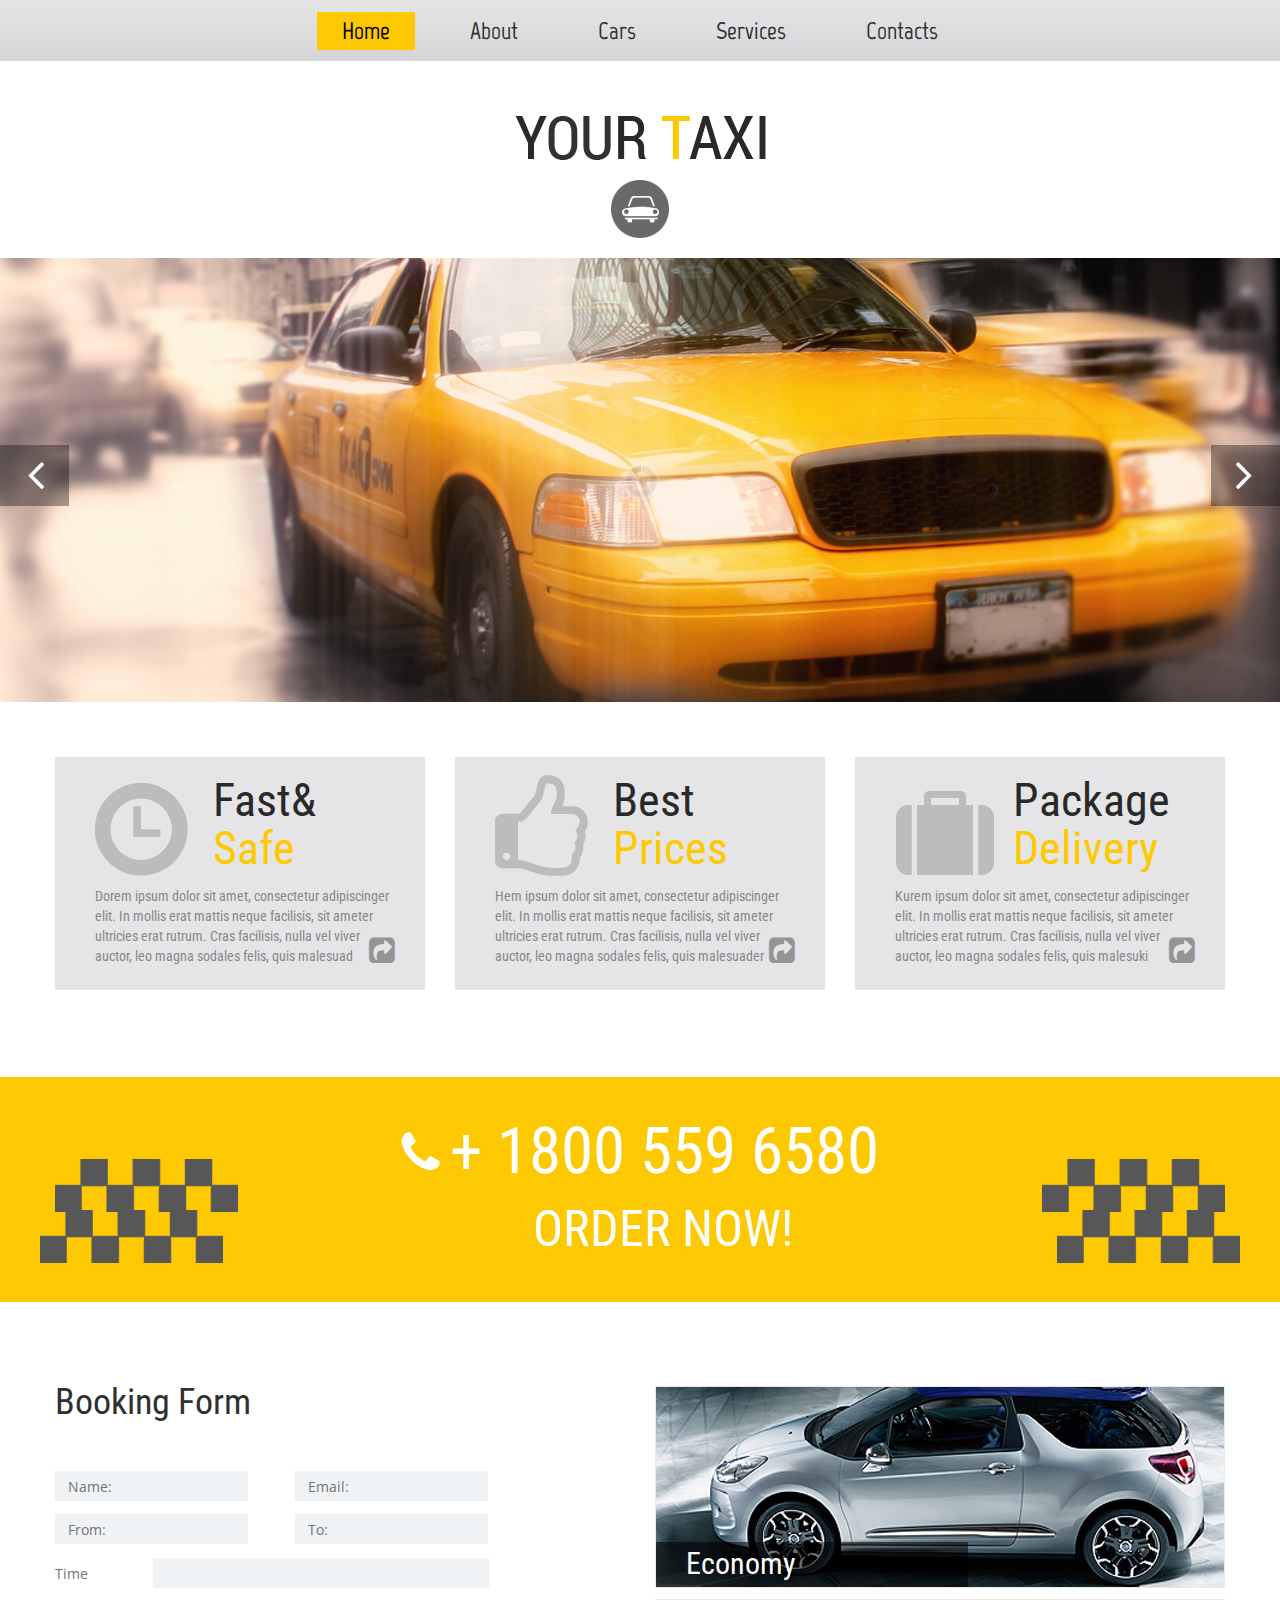
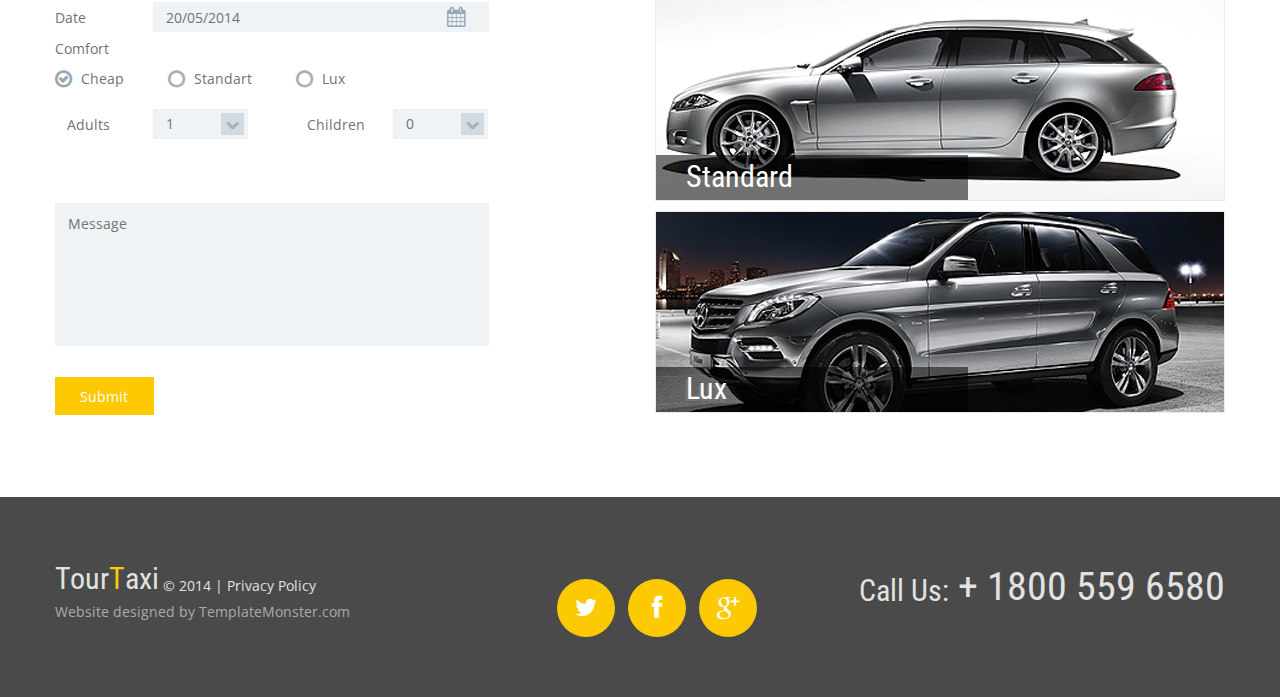
<file: index.html>
<!DOCTYPE html>
<html lang="en">
	<head>
		<title>Home</title>
		<meta charset="utf-8">
		<meta name = "format-detection" content = "telephone=no" />
		<link rel="icon" href="images/favicon.ico">
		<link rel="shortcut icon" href="images/favicon.ico" />
		<link rel="stylesheet" href="booking/css/booking.css">
		<link rel="stylesheet" href="css/camera.css">
		<link rel="stylesheet" href="css/owl.carousel.css">
		<link rel="stylesheet" href="css/style.css">
		<script src="js/jquery.js"></script>
		<script src="js/jquery-migrate-1.2.1.js"></script>
		<script src="js/script.js"></script>
		<script src="js/superfish.js"></script>
		<script src="js/jquery.ui.totop.js"></script>
		<script src="js/jquery.equalheights.js"></script>
		<script src="js/jquery.mobilemenu.js"></script>
		<script src="js/jquery.easing.1.3.js"></script>
		<script src="js/owl.carousel.js"></script>
		<script src="js/camera.js"></script>
		<!--[if (gt IE 9)|!(IE)]><!-->
		<script src="js/jquery.mobile.customized.min.js"></script>
		<!--<![endif]-->
		<script src="booking/js/booking.js"></script>
		<script>
			$(document).ready(function(){
				jQuery('#camera_wrap').camera({
					loader: false,
					pagination: false ,
					minHeight: '444',
					thumbnails: false,
					height: '28.28125%',
					caption: true,
					navigation: true,
					fx: 'mosaic'
				});
				$().UItoTop({ easingType: 'easeOutQuart' });
			});
		</script>
		<!--[if lt IE 8]>
			<div style=' clear: both; text-align:center; position: relative;'>
				<a href="http://windows.microsoft.com/en-US/internet-explorer/products/ie/home?ocid=ie6_countdown_bannercode">
					<img src="http://storage.ie6countdown.com/assets/100/images/banners/warning_bar_0000_us.jpg" border="0" height="42" width="820" alt="You are using an outdated browser. For a faster, safer browsing experience, upgrade for free today." />
				</a>
			</div>
			<![endif]-->
		<!--[if lt IE 9]>
			<script src="js/html5shiv.js"></script>
			<link rel="stylesheet" media="screen" href="css/ie.css">
		<![endif]-->
	</head>
	<body class="page1" id="top">
		<div class="main">
<!--==============================header=================================-->
			<header>
				<div class="menu_block ">
					<div class="container_12">
						<div class="grid_12">
							<nav class="horizontal-nav full-width horizontalNav-notprocessed">
								<ul class="sf-menu">
									<li class="current"><a href="index.html">Home</a></li>
									<li><a href="index-1.html">About</a></li>
									<li><a href="index-2.html">Cars</a></li>
									<li><a href="index-3.html">Services</a></li>
									<li><a href="index-4.html">Contacts</a></li>
								</ul>
							</nav>
							<div class="clear"></div>
						</div>
						<div class="clear"></div>
					</div>
				</div>
				<div class="container_12">
					<div class="grid_12">
						<h1>
							<a href="index.html">
								<img src="images/logo.png" alt="Your Happy Family">
							</a>
						</h1>
					</div>
				</div>
				<div class="clear"></div>
			</header>
			<div class="slider_wrapper ">
				<div id="camera_wrap" class="">
					<div data-src="images/slide.jpg" ></div>
					<div data-src="images/slide1.jpg" ></div>
					<div data-src="images/slide2.jpg"></div>
				</div>
			</div>
			<div class="container_12">
				<div class="grid_4">
					<div class="banner">
						<div class="maxheight">
							<div class="banner_title">
								<img src="images/icon1.png" alt="">
								<div class="extra_wrapper">Fast&amp;
									<div class="color1">Safe</div>
								</div>
							</div>
							Dorem ipsum dolor sit amet, consectetur adipiscinger elit. In mollis erat mattis neque facilisis, sit ameter ultricies erat rutrum. Cras facilisis, nulla vel viver auctor, leo magna sodales felis, quis malesuad
							<a href="#" class="fa fa-share-square"></a>
						</div>
					</div>
				</div>
				<div class="grid_4">
					<div class="banner">
						<div class="maxheight">
							<div class="banner_title">
								<img src="images/icon2.png" alt="">
								<div class="extra_wrapper">Best
									<div class="color1">Prices</div>
								</div>
							</div>
							Hem ipsum dolor sit amet, consectetur adipiscinger elit. In mollis erat mattis neque facilisis, sit ameter ultricies erat rutrum. Cras facilisis, nulla vel viver auctor, leo magna sodales felis, quis malesuader
							<a href="#" class="fa fa-share-square"></a>
						</div>
					</div>
				</div>
				<div class="grid_4">
					<div class="banner">
						<div class="maxheight">
							<div class="banner_title">
								<img src="images/icon3.png" alt="">
								<div class="extra_wrapper">Package
									<div class="color1">Delivery</div>
								</div>
							</div>
							Kurem ipsum dolor sit amet, consectetur adipiscinger elit. In mollis erat mattis neque facilisis, sit ameter ultricies erat rutrum. Cras facilisis, nulla vel viver auctor, leo magna sodales felis, quis malesuki
							<a href="#" class="fa fa-share-square"></a>
						</div>
					</div>
				</div>
				<div class="clear"></div>
			</div>
			<div class="c_phone">
				<div class="container_12">
					<div class="grid_12">
						<div class="fa fa-phone"></div>+ 1800 559 6580
						<span>ORDER NOW!</span>
					</div>
					<div class="clear"></div>
				</div>
			</div>
<!--==============================Content=================================-->
			<div class="content"><div class="ic">More Website Templates @ TemplateMonster.com - April 07, 2014!</div>
				<div class="container_12">
					<div class="grid_5">
						<h3>Booking Form</h3>
						<form id="bookingForm">
							<div class="fl1">
								<div class="tmInput">
									<input name="Name" placeHolder="Name:" type="text" data-constraints='@NotEmpty @Required @AlphaSpecial'>
								</div>
								<div class="tmInput">
									<input name="From" placeHolder="From:" type="text" data-constraints="@NotEmpty @Required ">
								</div>
							</div>
							<div class="fl1">
								<div class="tmInput">
									<input name="Email" placeHolder="Email:" type="text" data-constraints="@NotEmpty @Required @Email">
								</div>
								<div class="tmInput mr0">
									<input name="To" placeHolder="To:" type="text" data-constraints="@NotEmpty @Required">
								</div>
							</div>
							<div class="clear"></div>
							<strong>Time</strong>
							<div class="tmInput">
								<input name="Time" placeHolder="" type="text" data-constraints="@NotEmpty @Required">
							</div>
							<div class="clear"></div>
							<strong>Date</strong>
							<label class="tmDatepicker">
								<input type="text" name="Date"	placeHolder='20/05/2014' data-constraints="@NotEmpty @Required @Date">
							</label>
							<div class="clear"></div>
							<div class="tmRadio">
								<p>Comfort</p>
								<input name="Comfort" type="radio" id="tmRadio0" data-constraints='@RadioGroupChecked(name="Comfort", groups=[RadioGroup])' checked/>
								<span>Cheap</span>
								<input name="Comfort" type="radio" id="tmRadio1" data-constraints='@RadioGroupChecked(name="Comfort", groups=[RadioGroup])' />
								<span>Standart</span>
								<input name="Comfort" type="radio" id="tmRadio2" data-constraints='@RadioGroupChecked(name="Comfort", groups=[RadioGroup])' />
								<span>Lux</span>
							</div>
							<div class="clear"></div>
							<div class="fl1 fl2">
								<em>Adults</em>
								<select name="Adults" class="tmSelect auto" data-class="tmSelect tmSelect2" data-constraints="">
									<option>1</option>
									<option>1</option>
									<option>2</option>
									<option>3</option>
								</select>
								<div class="clear height1"></div>
							</div>
							<div class="fl1 fl2">
								<em>Children</em>
								<select name="Children" class="tmSelect auto" data-class="tmSelect tmSelect2" data-constraints="">
									<option>0</option>
									<option>0</option>
									<option>1</option>
									<option>2</option>
								</select>
							</div>
							<div class="clear"></div>
							<div class="tmTextarea">
								<textarea name="Message" placeHolder="Message" data-constraints='@NotEmpty @Required @Length(min=20,max=999999)'></textarea>
							</div>
							<a href="#" class="btn" data-type="submit">Submit</a>
						</form>
					</div>
					<div class="grid_6 prefix_1">
						<a href="index2.html" class="type"><img src="images/page1_img1.jpg" alt=""><span class="type_caption">Economy</span></a>
						<a href="index2.html" class="type"><img src="images/page1_img2.jpg" alt=""><span class="type_caption">Standard</span></a>
						<a href="index2.html" class="type"><img src="images/page1_img3.jpg" alt=""><span class="type_caption">Lux</span></a>
					</div>
					<div class="clear"></div>
				</div>
			</div>
		</div>
<!--==============================footer=================================-->
		<footer>
			<div class="container_12">
				<div class="grid_12">
					<div class="f_phone"><span>Call Us:</span> + 1800 559 6580</div>
					<div class="socials">
						<a href="#" class="fa fa-twitter"></a>
						<a href="#" class="fa fa-facebook"></a>
						<a href="#" class="fa fa-google-plus"></a>
					</div>
					<div class="copy">
						<div class="st1">
						<div class="brand">Tour<span class="color1">T</span>axi </div>
						&copy; 2014	| <a href="#">Privacy Policy</a> </div> Website designed by <a href="http://www.templatemonster.com/" rel="nofollow">TemplateMonster.com</a>
					</div>
				</div>
				<div class="clear"></div>
			</div>
		</footer>
		<script>
			$(function (){
				$('#bookingForm').bookingForm({
					ownerEmail: '#'
				});
			})
			$(function() {
				$('#bookingForm input, #bookingForm textarea').placeholder();
			});
		</script>
	</body>
</html>
</file>
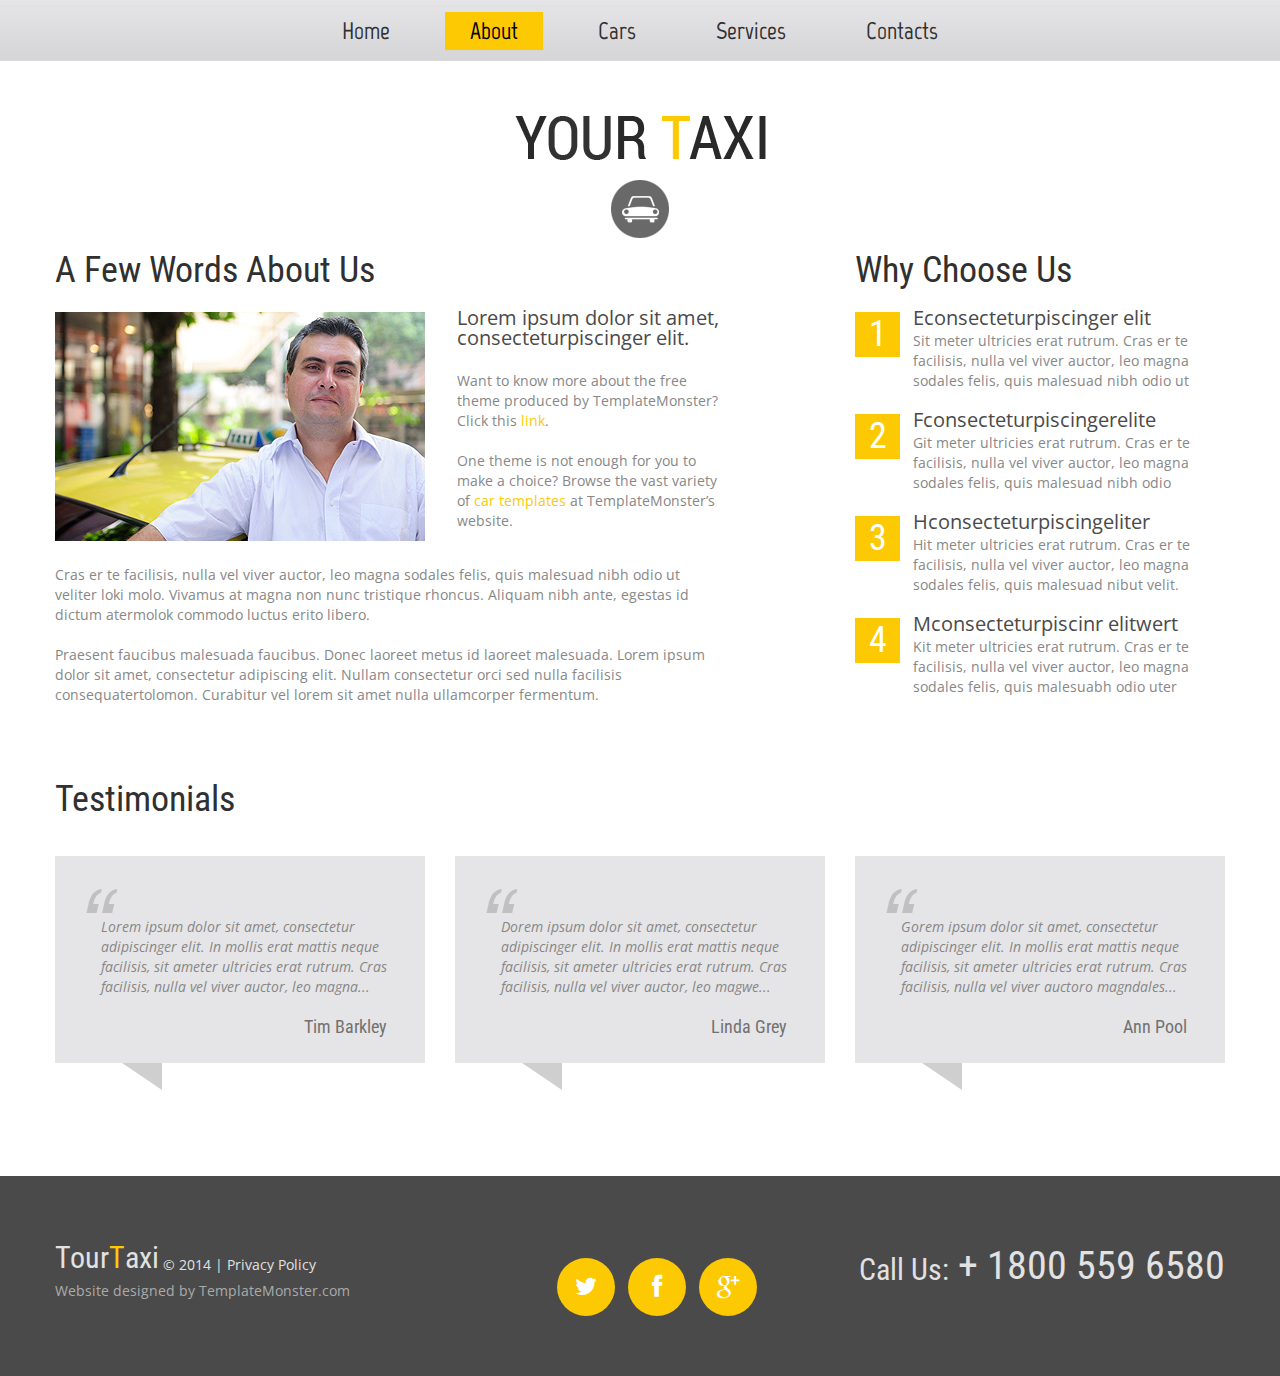
<file: index-1.html>
<!DOCTYPE html>
<html lang="en">
	<head>
		<title>About</title>
		<meta charset="utf-8">
		<meta name = "format-detection" content = "telephone=no" />
		<link rel="icon" href="images/favicon.ico">
		<link rel="shortcut icon" href="images/favicon.ico" />
		<link rel="stylesheet" href="css/style.css">
		<script src="js/jquery.js"></script>
		<script src="js/jquery-migrate-1.2.1.js"></script>
		<script src="js/script.js"></script>
		<script src="js/superfish.js"></script>
		<script src="js/jquery.ui.totop.js"></script>
		<script src="js/jquery.equalheights.js"></script>
		<script src="js/jquery.mobilemenu.js"></script>
		<script src="js/jquery.easing.1.3.js"></script>
		<script>
			$(document).ready(function(){
				$().UItoTop({ easingType: 'easeOutQuart' });
			});
		</script>
		<!--[if lt IE 8]>
			<div style=' clear: both; text-align:center; position: relative;'>
				<a href="http://windows.microsoft.com/en-US/internet-explorer/products/ie/home?ocid=ie6_countdown_bannercode">
					<img src="http://storage.ie6countdown.com/assets/100/images/banners/warning_bar_0000_us.jpg" border="0" height="42" width="820" alt="You are using an outdated browser. For a faster, safer browsing experience, upgrade for free today." />
				</a>
			</div>
		<![endif]-->
		<!--[if lt IE 9]>
			<script src="js/html5shiv.js"></script>
			<link rel="stylesheet" media="screen" href="css/ie.css">
		<![endif]-->
	</head>
	<body class="" id="top">
		<div class="main">
<!--==============================header=================================-->
			<header>
				<div class="menu_block">
					<div class="container_12">
						<div class="grid_12">
							<nav class="horizontal-nav full-width horizontalNav-notprocessed">
								<ul class="sf-menu">
									<li><a href="index.html">Home</a></li>
									<li class="current"><a href="index-1.html">About</a></li>
									<li><a href="index-2.html">Cars</a></li>
									<li><a href="index-3.html">Services</a></li>
									<li><a href="index-4.html">Contacts</a></li>
								</ul>
							</nav>
							<div class="clear"></div>
						</div>
						<div class="clear"></div>
					</div>
				</div>
				<div class="container_12">
					<div class="grid_12">
						<h1>
							<a href="index.html">
								<img src="images/logo.png" alt="Your Happy Family">
							</a>
						</h1>
					</div>
				</div>
				<div class="clear"></div>
			</header>
<!--==============================Content=================================-->
			<div class="content"><div class="ic">More Website Templates @ TemplateMonster.com - April 07, 2014!</div>
				<div class="container_12">
					<div class="grid_7">
						<h3>A Few Words About Us</h3>
						<img src="images/page2_img1.jpg" alt="" class="img_inner fleft">
						<div class="extra_wrapper">
							<div class="text1 color2">
								<a href="#">Lorem ipsum dolor sit amet, consecteturpiscinger elit. </a>
							</div>
							<p>Want to know more about the free theme produced by TemplateMonster? Click this <span class="color1"><a href="http://blog.templatemonster.com/free-website-templates/" rel="dofollow">link</a></span>.</p>
							One theme is not enough for you to make a choice? Browse the vast variety of <span class="color1"><a href="http://www.templatemonster.com/properties/topic/society-people/" rel="nofollow">car templates</a></span> at TemplateMonster’s website.
						</div>
						<div class="clear cl1"></div>
						<p>Cras er te facilisis, nulla vel viver auctor, leo magna sodales felis, quis malesuad nibh odio ut veliter loki molo. Vivamus at magna non nunc tristique rhoncus. Aliquam nibh ante, egestas id dictum atermolok commodo luctus erito libero.</p>
						Praesent faucibus malesuada faucibus. Donec laoreet metus id laoreet malesuada. Lorem ipsum dolor sit amet, consectetur adipiscing elit. Nullam consectetur orci sed nulla facilisis consequatertolomon.
						Curabitur vel lorem sit amet nulla ullamcorper fermentum.
					</div>
					<div class="grid_4 prefix_1">
						<h3>Why Choose Us</h3>
						<ul class="list li">
							<li class="list_count">1</li>
							<li class="extra_wrapper">
								<div class="text1 color2"><a href="#">Econsecteturpiscinger elit</a></div>
								Sit meter ultricies erat rutrum. Cras er te facilisis, nulla vel viver auctor, leo magna sodales felis, quis malesuad nibh odio ut
							</li>
						</ul>
						<ul class="list li">
							<li class="list_count">2</li>
							<li class="extra_wrapper">
								<div class="text1 color2"><a href="#">Fconsecteturpiscingerelite</a></div>
								Git meter ultricies erat rutrum. Cras er te facilisis, nulla vel viver auctor, leo magna sodales felis, quis malesuad nibh odio
							</li>
						</ul>
						<ul class="list li">
							<li class="list_count">3</li>
							<li class="extra_wrapper">
								<div class="text1 color2"><a href="#">Hconsecteturpiscingeliter</a></div>
								Hit meter ultricies erat rutrum. Cras er te facilisis, nulla vel viver auctor, leo magna sodales felis, quis malesuad nibut velit.
							</li>
						</ul>
						<ul class="list li">
							<li class="list_count">4</li>
							<li class="extra_wrapper">
								<div class="text1 color2"><a href="#">Mconsecteturpiscinr elitwert</a></div>
								Kit meter ultricies erat rutrum. Cras er te facilisis, nulla vel viver auctor, leo magna sodales felis, quis malesuabh odio uter
							</li>
						</ul>
					</div>
					<div class="clear"></div>
					<div class="grid_12">
						<h3 class="h3__ind1">Testimonials</h3>
					</div>
					<div class="grid_4">
						<blockquote class="bq1">
							<p><i>Lorem ipsum dolor sit amet, consectetur adipiscinger elit. In mollis erat mattis neque facilisis, sit ameter ultricies erat rutrum. Cras facilisis, nulla vel viver auctor, leo magna... </i></p>
							<div class="color2">Tim Barkley</div>
						</blockquote>
					</div>
					<div class="grid_4">
						<blockquote class="bq1">
							<p><i>Dorem ipsum dolor sit amet, consectetur adipiscinger elit. In mollis erat mattis neque facilisis, sit ameter ultricies erat rutrum. Cras facilisis, nulla vel viver auctor, leo magwe... </i></p>
							<div class="color2">Linda Grey</div>
						</blockquote>
					</div>
					<div class="grid_4">
						<blockquote class="bq1">
							<p><i>Gorem ipsum dolor sit amet, consectetur adipiscinger elit. In mollis erat mattis neque facilisis, sit ameter ultricies erat rutrum. Cras facilisis, nulla vel viver auctoro magndales...</i></p>
							<div class="color2">Ann Pool</div>
						</blockquote>
					</div>
					<div class="clear"></div>
				</div>
			</div>
		</div>
<!--==============================footer=================================-->
		<footer>
			<div class="container_12">
				<div class="grid_12">
					<div class="f_phone"><span>Call Us:</span> + 1800 559 6580</div>
					<div class="socials">
						<a href="#" class="fa fa-twitter"></a>
						<a href="#" class="fa fa-facebook"></a>
						<a href="#" class="fa fa-google-plus"></a>
					</div>
					<div class="copy">
						<div class="st1">
						<div class="brand">Tour<span class="color1">T</span>axi </div>
						&copy; 2014	| <a href="#">Privacy Policy</a> </div> Website designed by <a href="http://www.templatemonster.com/" rel="nofollow">TemplateMonster.com</a>
					</div>
				</div>
				<div class="clear"></div>
			</div>
		</footer>
	</body>
</html>
</file>
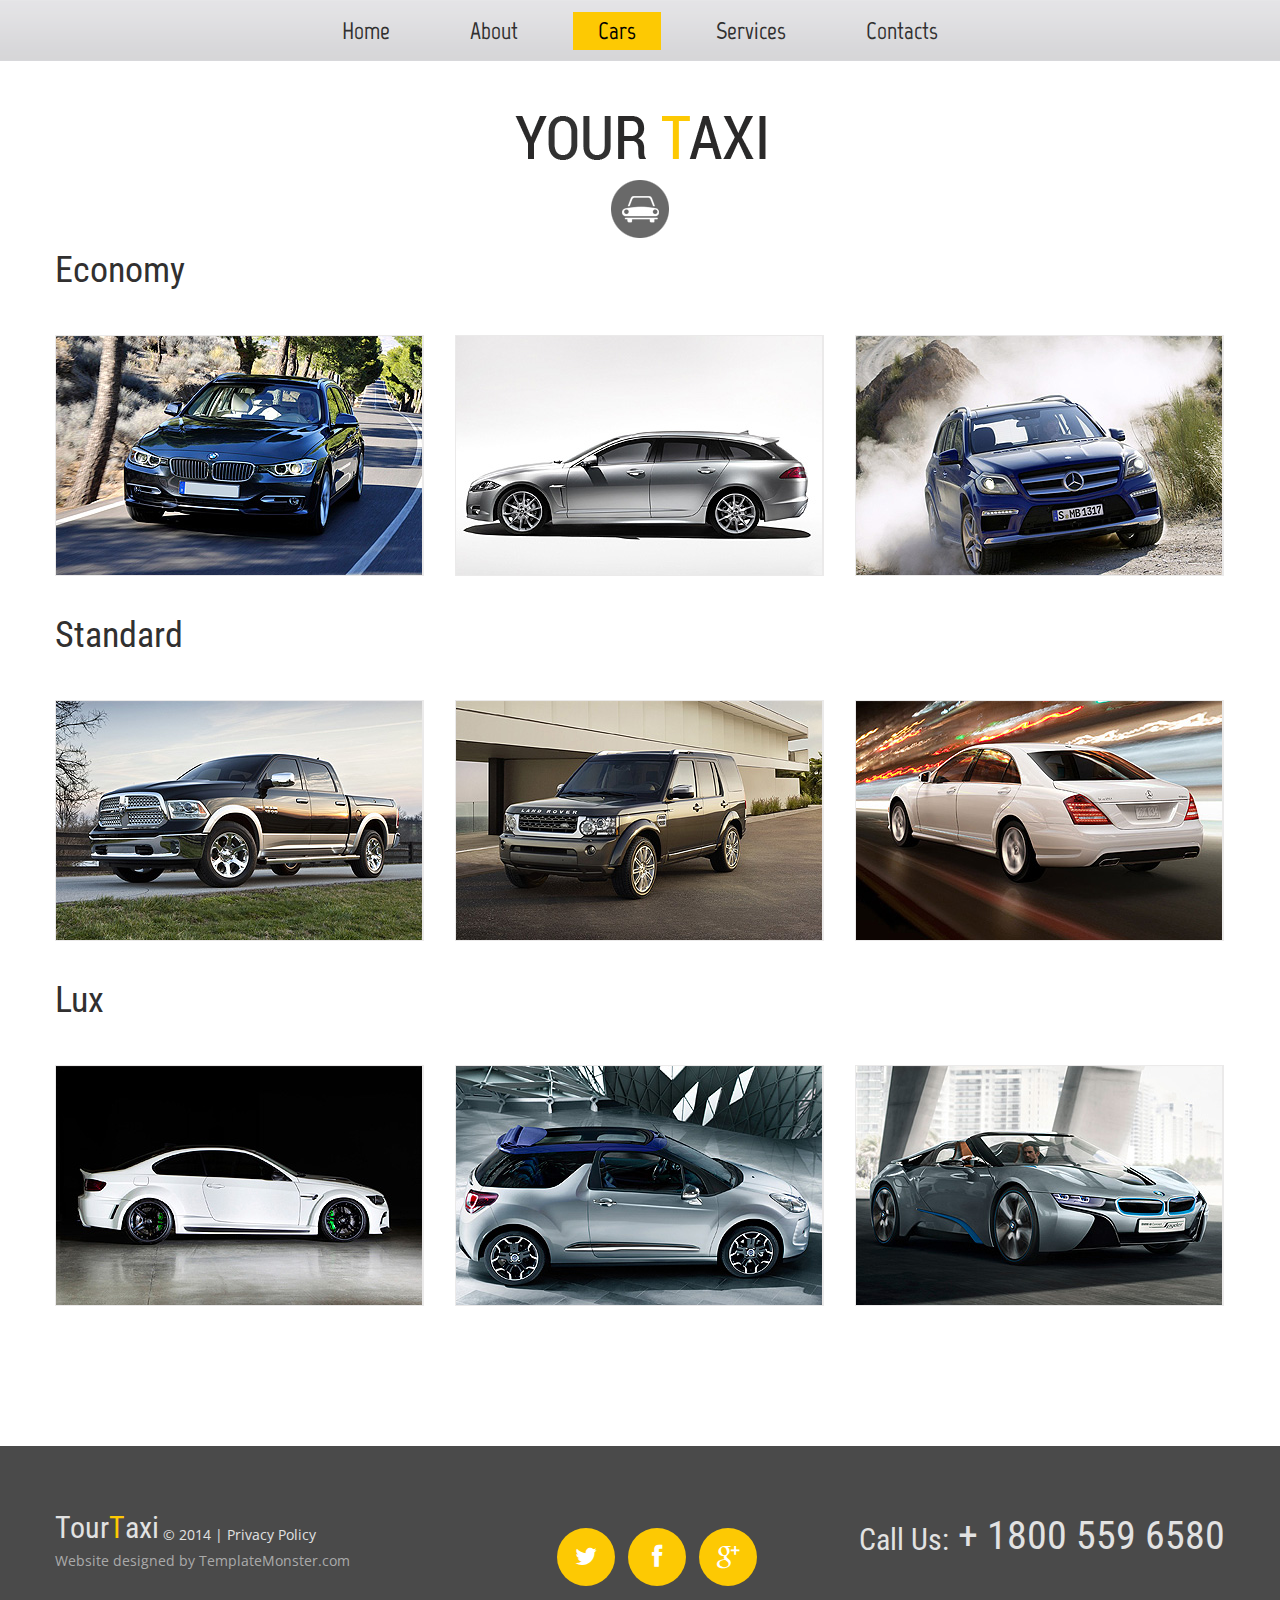
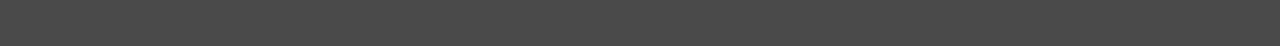
<file: index-2.html>
<!DOCTYPE html>
<html lang="en">
	<head>
		<title>Cars</title>
		<meta charset="utf-8">
		<meta name = "format-detection" content = "telephone=no" />
		<link rel="icon" href="images/favicon.ico">
		<link rel="shortcut icon" href="images/favicon.ico" />
		<link rel="stylesheet" href="css/touchTouch.css">
		<link rel="stylesheet" href="css/style.css">
		<script src="js/jquery.js"></script>
		<script src="js/jquery-migrate-1.2.1.js"></script>
		<script src="js/script.js"></script>
		<script src="js/superfish.js"></script>
		<script src="js/jquery.ui.totop.js"></script>
		<script src="js/jquery.equalheights.js"></script>
		<script src="js/jquery.mobilemenu.js"></script>
		<script src="js/jquery.easing.1.3.js"></script>
		<script src="js/touchTouch.jquery.js"></script>
		<script>
			$(document).ready(function(){
				$().UItoTop({ easingType: 'easeOutQuart' });
				$('.gallery a.gal').touchTouch();
			});
		</script>
		<!--[if lt IE 8]>
			<div style=' clear: both; text-align:center; position: relative;'>
				<a href="http://windows.microsoft.com/en-US/internet-explorer/products/ie/home?ocid=ie6_countdown_bannercode">
					<img src="http://storage.ie6countdown.com/assets/100/images/banners/warning_bar_0000_us.jpg" border="0" height="42" width="820" alt="You are using an outdated browser. For a faster, safer browsing experience, upgrade for free today." />
				</a>
			</div>
		<![endif]-->
		<!--[if lt IE 9]>
			<script src="js/html5shiv.js"></script>
			<link rel="stylesheet" media="screen" href="css/ie.css">
		<![endif]-->
	</head>
	<body class="" id="top">
		<div class="main">
<!--==============================header=================================-->
			<header>
				<div class="menu_block ">
					<div class="container_12">
						<div class="grid_12">
							<nav class="horizontal-nav full-width horizontalNav-notprocessed">
								<ul class="sf-menu">
									<li><a href="index.html">Home</a></li>
									<li><a href="index-1.html">About</a></li>
									<li class="current"><a href="index-2.html">Cars</a></li>
									<li><a href="index-3.html">Services</a></li>
									<li><a href="index-4.html">Contacts</a></li>
								</ul>
							</nav>
							<div class="clear"></div>
						</div>
						<div class="clear"></div>
					</div>
				</div>
				<div class="container_12">
					<div class="grid_12">
						<h1>
							<a href="index.html">
								<img src="images/logo.png" alt="Your Happy Family">
							</a>
						</h1>
					</div>
				</div>
				<div class="clear"></div>
			</header>
<!--==============================Content=================================-->
			<div class="content"><div class="ic">More Website Templates @ TemplateMonster.com - April 07, 2014!</div>
				<div class="container_12">
					<div class="grid_12">
						<h3>Economy</h3>
					</div>
					<div class="clear"></div>
					<div class="gallery">
						<div class="grid_4"><a href="images/big1.jpg" class="gal"><img src="images/page3_img1.jpg" alt=""></a></div>
						<div class="grid_4"><a href="images/big2.jpg" class="gal"><img src="images/page3_img2.jpg" alt=""></a></div>
						<div class="grid_4"><a href="images/big3.jpg" class="gal"><img src="images/page3_img3.jpg" alt=""></a></div>
					</div>
					<div class="grid_12">
						<h3>Standard</h3>
					</div>
					<div class="clear"></div>
					<div class="gallery">
						<div class="grid_4"><a href="images/big4.jpg" class="gal"><img src="images/page3_img4.jpg" alt=""></a></div>
						<div class="grid_4"><a href="images/big5.jpg" class="gal"><img src="images/page3_img5.jpg" alt=""></a></div>
						<div class="grid_4"><a href="images/big6.jpg" class="gal"><img src="images/page3_img6.jpg" alt=""></a></div>
					</div>
					<div class="grid_12">
						<h3>Lux</h3>
					</div>
					<div class="clear"></div>
					<div class="gallery">
						<div class="grid_4"><a href="images/big7.jpg" class="gal"><img src="images/page3_img7.jpg" alt=""></a></div>
						<div class="grid_4"><a href="images/big8.jpg" class="gal"><img src="images/page3_img8.jpg" alt=""></a></div>
						<div class="grid_4"><a href="images/big9.jpg" class="gal"><img src="images/page3_img9.jpg" alt=""></a></div>
					</div>
					<div class="clear"></div>
				</div>
			</div>
		</div>
<!--==============================footer=================================-->
		<footer>
			<div class="container_12">
				<div class="grid_12">
					<div class="f_phone"><span>Call Us:</span> + 1800 559 6580</div>
					<div class="socials">
						<a href="#" class="fa fa-twitter"></a>
						<a href="#" class="fa fa-facebook"></a>
						<a href="#" class="fa fa-google-plus"></a>
					</div>
					<div class="copy">
						<div class="st1">
						<div class="brand">Tour<span class="color1">T</span>axi </div>
						&copy; 2014	| <a href="#">Privacy Policy</a> </div> Website designed by <a href="http://www.templatemonster.com/" rel="nofollow">TemplateMonster.com</a>
					</div>
				</div>
				<div class="clear"></div>
			</div>
		</footer>
	</body>
</html>
</file>
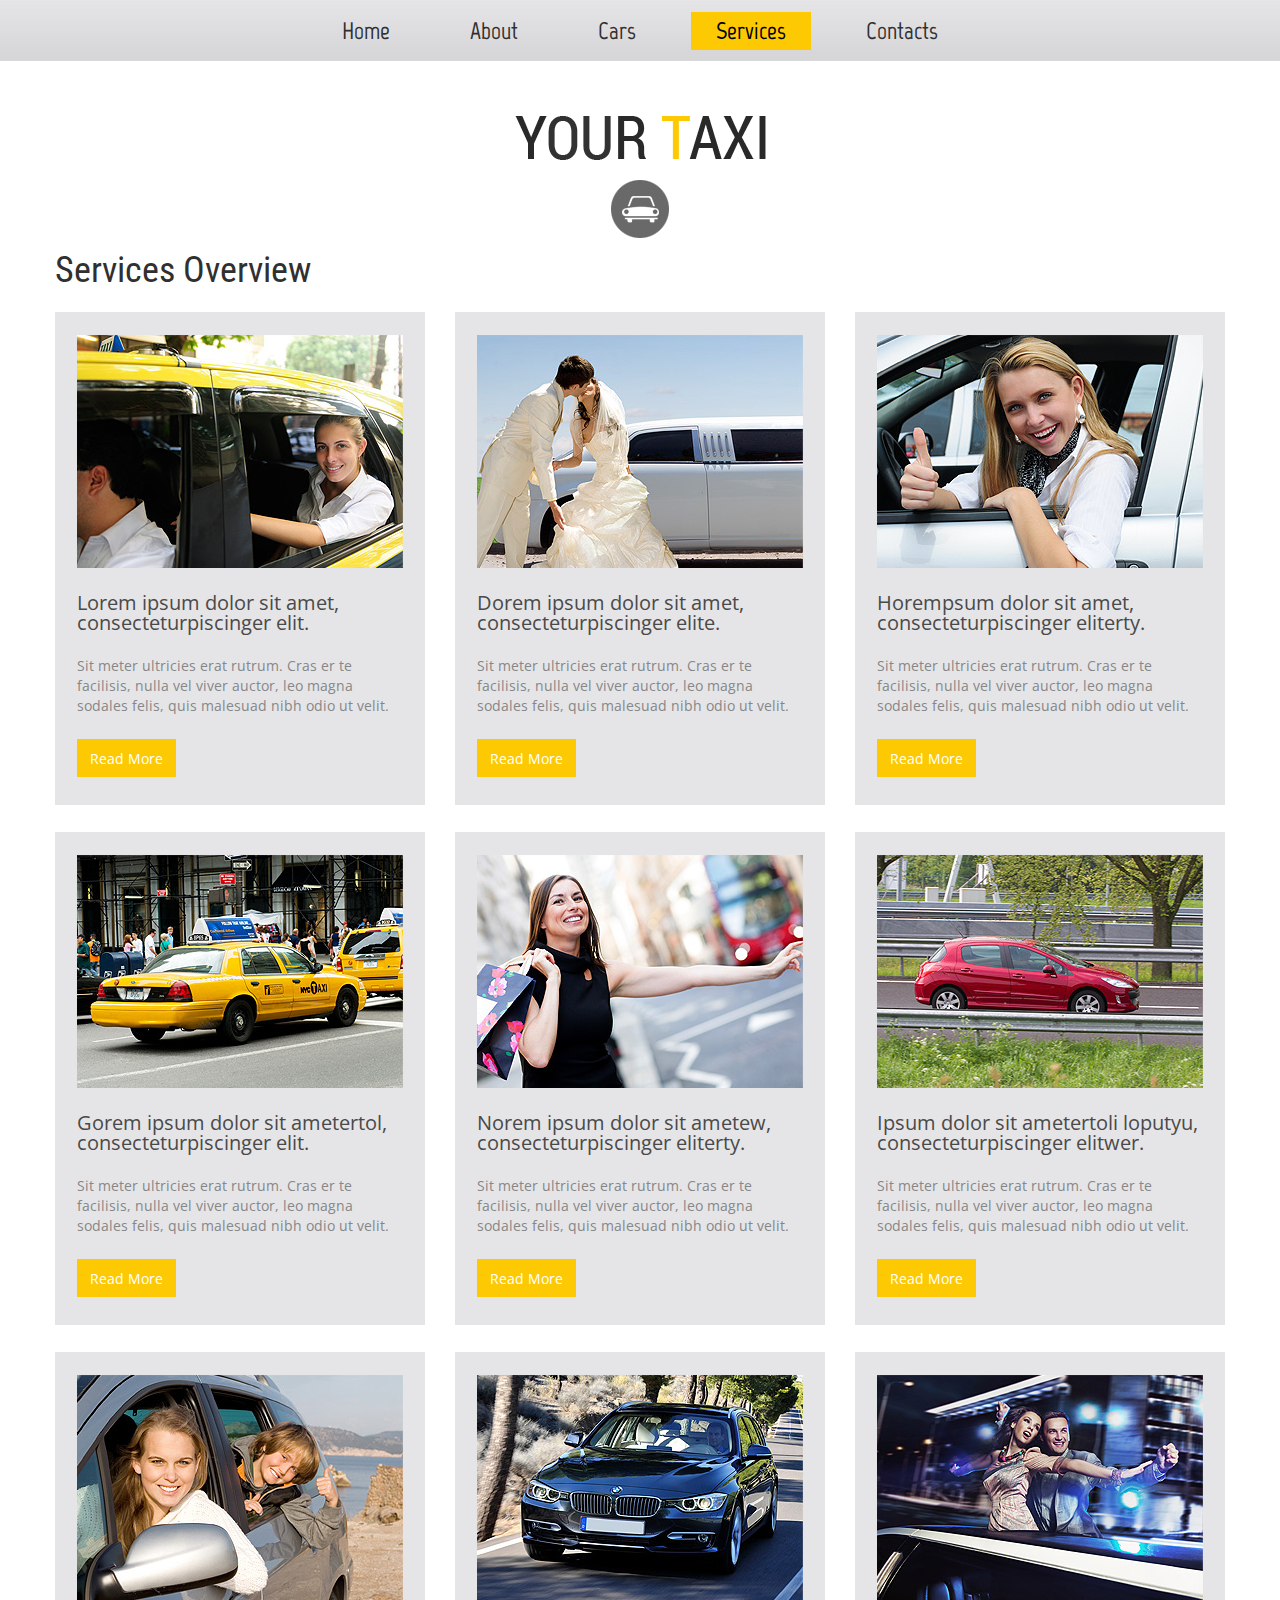
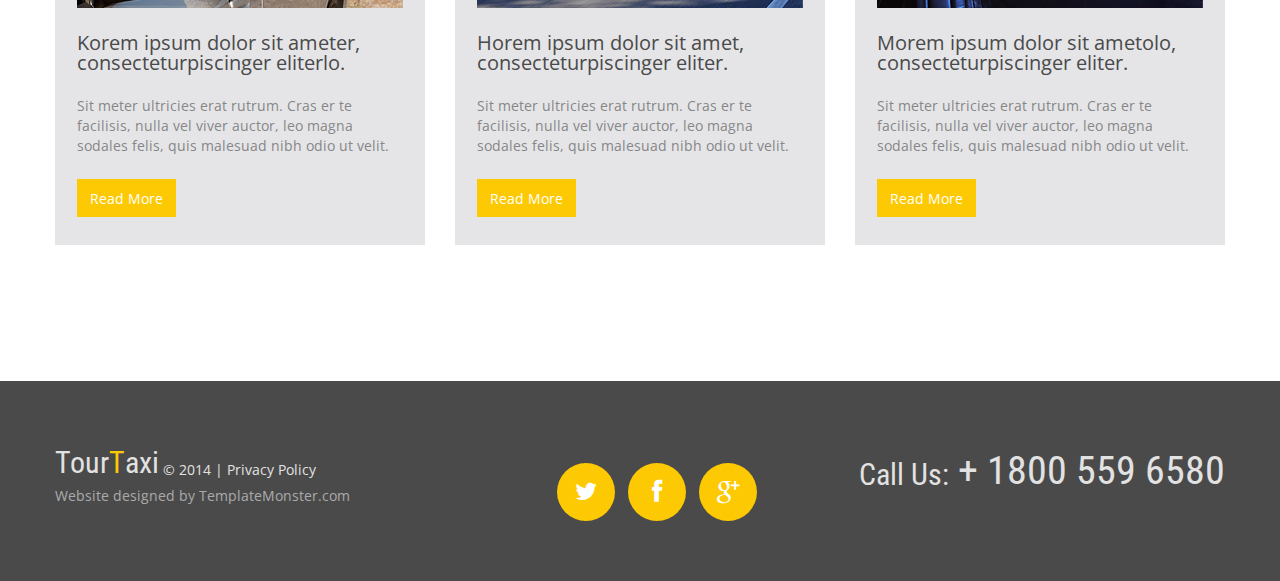
<file: index-3.html>
<!DOCTYPE html>
<html lang="en">
	<head>
		<title>Services</title>
		<meta charset="utf-8">
		<meta name = "format-detection" content = "telephone=no" />
		<link rel="icon" href="images/favicon.ico">
		<link rel="shortcut icon" href="images/favicon.ico" />
		<link rel="stylesheet" href="css/style.css">
		<script src="js/jquery.js"></script>
		<script src="js/jquery-migrate-1.2.1.js"></script>
		<script src="js/script.js"></script>
		<script src="js/superfish.js"></script>
		<script src="js/jquery.ui.totop.js"></script>
		<script src="js/jquery.equalheights.js"></script>
		<script src="js/jquery.mobilemenu.js"></script>
		<script src="js/jquery.easing.1.3.js"></script>
		<script>
			$(document).ready(function(){
				$().UItoTop({ easingType: 'easeOutQuart' });
			});
		</script>
		<!--[if lt IE 8]>
			<div style=' clear: both; text-align:center; position: relative;'>
				<a href="http://windows.microsoft.com/en-US/internet-explorer/products/ie/home?ocid=ie6_countdown_bannercode">
					<img src="http://storage.ie6countdown.com/assets/100/images/banners/warning_bar_0000_us.jpg" border="0" height="42" width="820" alt="You are using an outdated browser. For a faster, safer browsing experience, upgrade for free today." />
				</a>
			</div>
		<![endif]-->
		<!--[if lt IE 9]>
			<script src="js/html5shiv.js"></script>
			<link rel="stylesheet" media="screen" href="css/ie.css">
		<![endif]-->
	</head>
	<body class="" id="top">
		<div class="main">
<!--==============================header=================================-->
			<header>
				<div class="menu_block ">
					<div class="container_12">
						<div class="grid_12">
							<nav class="horizontal-nav full-width horizontalNav-notprocessed">
								<ul class="sf-menu">
									<li><a href="index.html">Home</a></li>
									<li><a href="index-1.html">About</a></li>
									<li><a href="index-2.html">Cars</a></li>
									<li class="current"><a href="index-3.html">Services</a></li>
									<li><a href="index-4.html">Contacts</a></li>
								</ul>
							</nav>
							<div class="clear"></div>
						</div>
						<div class="clear"></div>
					</div>
				</div>
				<div class="container_12">
					<div class="grid_12">
						<h1>
							<a href="index.html">
								<img src="images/logo.png" alt="Your Happy Family">
							</a>
						</h1>
					</div>
				</div>
				<div class="clear"></div>
			</header>
<!--==============================Content=================================-->
			<div class="content"><div class="ic">More Website Templates @ TemplateMonster.com - April 07, 2014!</div>
				<div class="container_12">
					<div class="grid_12">
						<h3>Services Overview</h3>
					</div>
					<div class="grid_4">
						<div class="box">
							<div class="maxheight">
								<img src="images/page4_img1.jpg" alt="">
								<div class="text1 color2">
									<a href="#">Lorem ipsum dolor sit amet, consecteturpiscinger elit.</a>
								</div>
								Sit meter ultricies erat rutrum. Cras er te facilisis, nulla vel viver auctor, leo magna sodales felis, quis malesuad nibh odio ut velit.
								<br>
								<a href="#" class="btn">Read More</a>
							</div>
						</div>
					</div>
					<div class="grid_4">
						<div class="box">
							<div class="maxheight">
								<img src="images/page4_img2.jpg" alt="">
								<div class="text1 color2">
									<a href="#">Dorem ipsum dolor sit amet, consecteturpiscinger elite. </a>
								</div>
								Sit meter ultricies erat rutrum. Cras er te facilisis, nulla vel viver auctor, leo magna sodales felis, quis malesuad nibh odio ut velit.
								<br>
								<a href="#" class="btn">Read More</a>
							</div>
						</div>
					</div>
					<div class="grid_4">
						<div class="box">
							<div class="maxheight">
								<img src="images/page4_img3.jpg" alt="">
								<div class="text1 color2">
									<a href="#">Horempsum dolor sit amet, consecteturpiscinger eliterty. </a>
								</div>
								Sit meter ultricies erat rutrum. Cras er te facilisis, nulla vel viver auctor, leo magna sodales felis, quis malesuad nibh odio ut velit.
								<br>
								<a href="#" class="btn">Read More</a>
							</div>
						</div>
					</div>
					<div class="grid_4">
						<div class="box">
							<div class="maxheight">
								<img src="images/page4_img4.jpg" alt="">
								<div class="text1 color2">
									<a href="#">Gorem ipsum dolor sit ametertol, consecteturpiscinger elit. </a>
								</div>
								Sit meter ultricies erat rutrum. Cras er te facilisis, nulla vel viver auctor, leo magna sodales felis, quis malesuad nibh odio ut velit.
								<br>
								<a href="#" class="btn">Read More</a>
							</div>
						</div>
					</div>
					<div class="grid_4">
						<div class="box">
							<div class="maxheight">
								<img src="images/page4_img5.jpg" alt="">
								<div class="text1 color2">
									<a href="#">Norem ipsum dolor sit ametew, consecteturpiscinger eliterty. </a>
								</div>
								Sit meter ultricies erat rutrum. Cras er te facilisis, nulla vel viver auctor, leo magna sodales felis, quis malesuad nibh odio ut velit.
								<br>
								<a href="#" class="btn">Read More</a>
							</div>
						</div>
					</div>
					<div class="grid_4">
						<div class="box">
							<div class="maxheight">
								<img src="images/page4_img6.jpg" alt="">
								<div class="text1 color2">
									<a href="#">Ipsum dolor sit ametertoli loputyu, consecteturpiscinger elitwer. </a>
								</div>
								Sit meter ultricies erat rutrum. Cras er te facilisis, nulla vel viver auctor, leo magna sodales felis, quis malesuad nibh odio ut velit.
								<br>
								<a href="#" class="btn">Read More</a>
							</div>
						</div>
					</div>
					<div class="grid_4">
						<div class="box">
							<div class="maxheight">
								<img src="images/page4_img7.jpg" alt="">
								<div class="text1 color2">
									<a href="#">Korem ipsum dolor sit ameter, consecteturpiscinger eliterlo. </a>
								</div>
								Sit meter ultricies erat rutrum. Cras er te facilisis, nulla vel viver auctor, leo magna sodales felis, quis malesuad nibh odio ut velit.
								<br>
								<a href="#" class="btn">Read More</a>
							</div>
						</div>
					</div>
					<div class="grid_4">
						<div class="box">
							<div class="maxheight">
								<img src="images/page4_img8.jpg" alt="">
								<div class="text1 color2">
									<a href="#">Horem ipsum dolor sit amet, consecteturpiscinger eliter. </a>
								</div>
								Sit meter ultricies erat rutrum. Cras er te facilisis, nulla vel viver auctor, leo magna sodales felis, quis malesuad nibh odio ut velit.
								<br>
								<a href="#" class="btn">Read More</a>
							</div>
						</div>
					</div>
					<div class="grid_4">
						<div class="box">
							<div class="maxheight">
								<img src="images/page4_img9.jpg" alt="">
								<div class="text1 color2">
									<a href="#">Morem ipsum dolor sit ametolo, consecteturpiscinger eliter. </a>
								</div>
								Sit meter ultricies erat rutrum. Cras er te facilisis, nulla vel viver auctor, leo magna sodales felis, quis malesuad nibh odio ut velit.
								<br>
								<a href="#" class="btn">Read More</a>
							</div>
						</div>
					</div>
					<div class="clear"></div>
				</div>
			</div>
		</div>
<!--==============================footer=================================-->
		<footer>
			<div class="container_12">
				<div class="grid_12">
					<div class="f_phone"><span>Call Us:</span> + 1800 559 6580</div>
					<div class="socials">
						<a href="#" class="fa fa-twitter"></a>
						<a href="#" class="fa fa-facebook"></a>
						<a href="#" class="fa fa-google-plus"></a>
					</div>
					<div class="copy">
						<div class="st1">
						<div class="brand">Tour<span class="color1">T</span>axi </div>
						&copy; 2014	| <a href="#">Privacy Policy</a> </div> Website designed by <a href="http://www.templatemonster.com/" rel="nofollow">TemplateMonster.com</a>
					</div>
				</div>
				<div class="clear"></div>
			</div>
		</footer>
	</body>
</html>
</file>
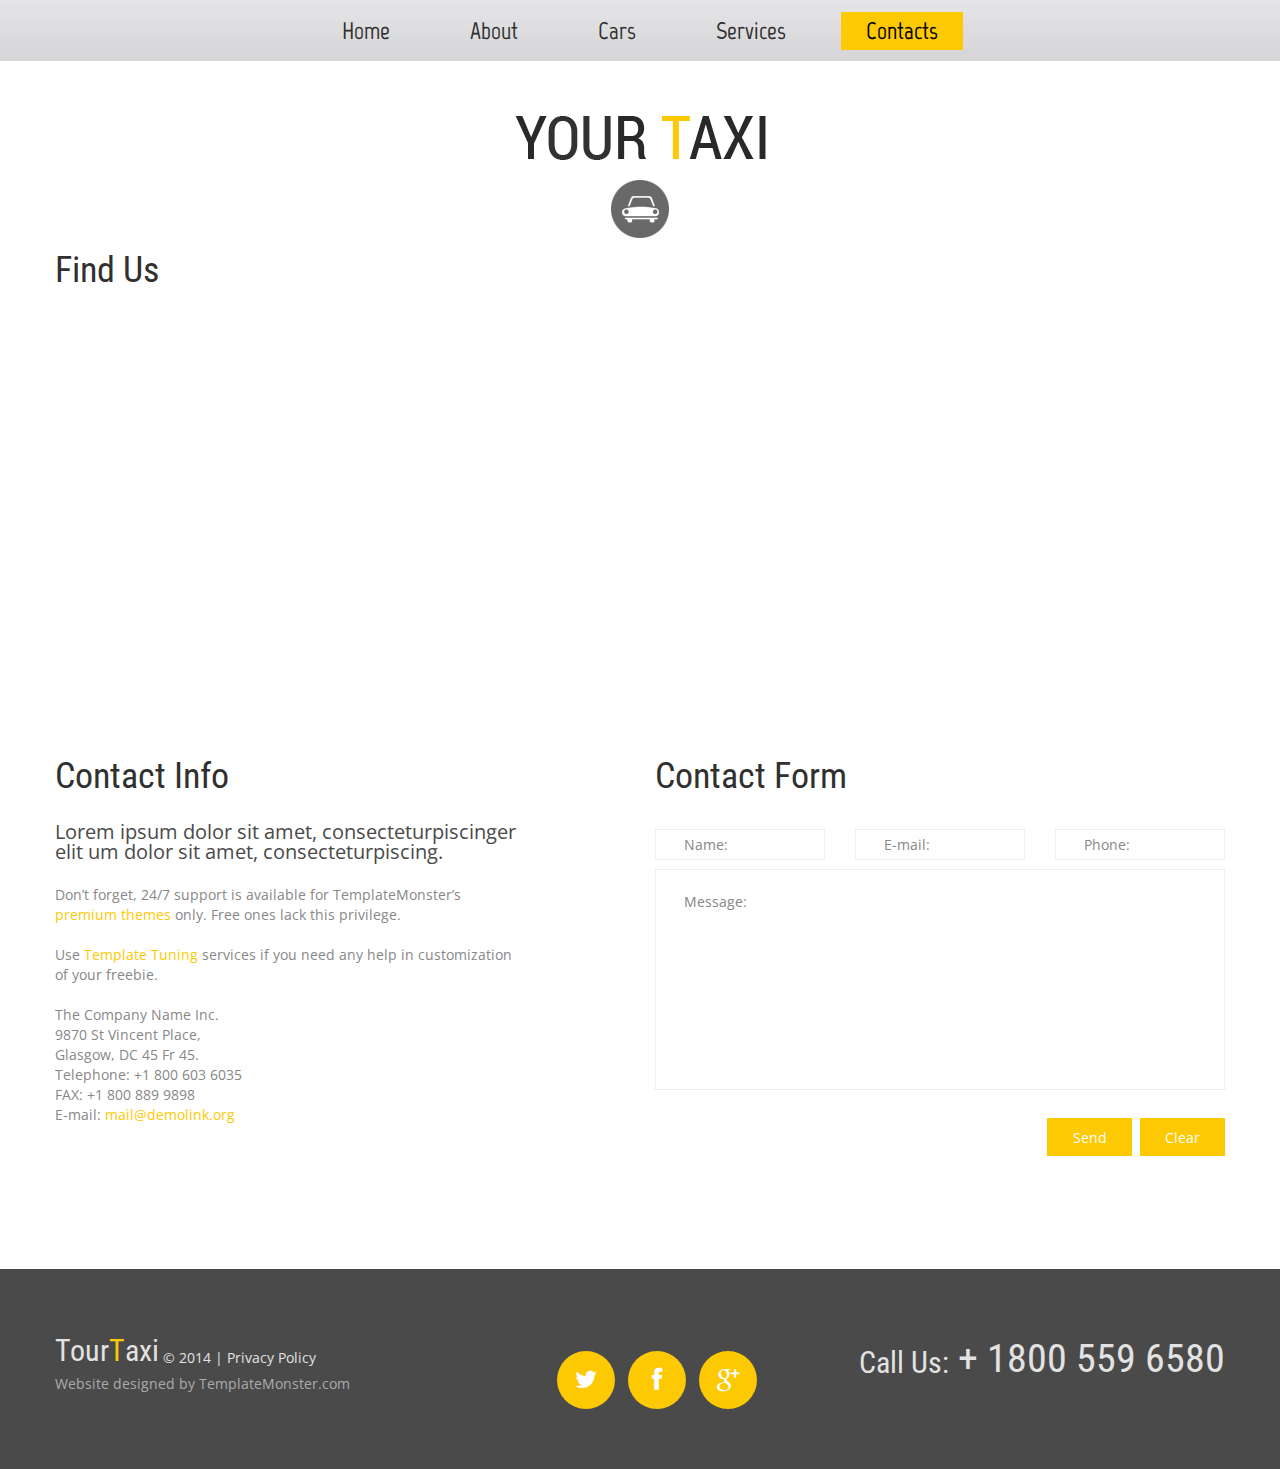
<file: index-4.html>
<!DOCTYPE html>
<html lang="en">
	<head>
		<title>Contacts</title>
		<meta charset="utf-8">
		<meta name = "format-detection" content = "telephone=no" />
		<link rel="icon" href="images/favicon.ico">
		<link rel="shortcut icon" href="images/favicon.ico" />
		<link rel="stylesheet" href="css/form.css">
		<link rel="stylesheet" href="css/style.css">
		<script src="js/jquery.js"></script>
		<script src="js/jquery-migrate-1.2.1.js"></script>
		<script src="js/script.js"></script>
		<script src="js/superfish.js"></script>
		<script src="js/jquery.ui.totop.js"></script>
		<script src="js/jquery.equalheights.js"></script>
		<script src="js/jquery.mobilemenu.js"></script>
		<script src="js/jquery.easing.1.3.js"></script>
		<script src="js/TMForm.js"></script>
		<script>
			$(document).ready(function(){
				$().UItoTop({ easingType: 'easeOutQuart' });
			});
		</script>
		<!--[if lt IE 8]>
			<div style=' clear: both; text-align:center; position: relative;'>
				<a href="http://windows.microsoft.com/en-US/internet-explorer/products/ie/home?ocid=ie6_countdown_bannercode">
					<img src="http://storage.ie6countdown.com/assets/100/images/banners/warning_bar_0000_us.jpg" border="0" height="42" width="820" alt="You are using an outdated browser. For a faster, safer browsing experience, upgrade for free today." />
				</a>
			</div>
		<![endif]-->
		<!--[if lt IE 9]>
			<script src="js/html5shiv.js"></script>
			<link rel="stylesheet" media="screen" href="css/ie.css">
		<![endif]-->
	</head>
	<body class="" id="top">
		<div class="main">
<!--==============================header=================================-->
			<header>
				<div class="menu_block ">
					<div class="container_12">
						<div class="grid_12">
							<nav class="horizontal-nav full-width horizontalNav-notprocessed">
								<ul class="sf-menu">
									<li><a href="index.html">Home</a></li>
									<li><a href="index-1.html">About</a></li>
									<li><a href="index-2.html">Cars</a></li>
									<li><a href="index-3.html">Services</a></li>
									<li class="current"><a href="index-4.html">Contacts</a></li>
								</ul>
							</nav>
							<div class="clear"></div>
						</div>
						<div class="clear"></div>
					</div>
				</div>
				<div class="container_12">
					<div class="grid_12">
						<h1>
							<a href="index.html">
								<img src="images/logo.png" alt="Your Happy Family">
							</a>
						</h1>
					</div>
				</div>
				<div class="clear"></div>
			</header>
<!--==============================Content=================================-->
			<div class="content"><div class="ic">More Website Templates @ TemplateMonster.com - April 07, 2014!</div>
				<div class="container_12">
					<div class="grid_12">
						<h3>Find Us</h3>
						<div class="map">
							<figure>
								<iframe src="https://www.google.com/maps/embed?pb=!1m14!1m12!1m3!1d24214.807650104907!2d-73.94846048422478!3d40.65521573400813!2m3!1f0!2f0!3f0!3m2!1i1024!2i768!4f13.1!5e0!3m2!1sen!2sus!4v1395650655094" style="border:0"></iframe>
							</figure>
						</div>
					</div>
					<div class="grid_5">
						<h3>Contact Info</h3>
						<div class="map">
							<div class="text1 color2">Lorem ipsum dolor sit amet, consecteturpiscinger elit um dolor sit amet, consecteturpiscing.</div>
							<p>Don’t forget, 24/7 support is available for TemplateMonster’s <span class="color1"><a href="http://www.templatemonster.com/website-templates.php" rel="nofollow">premium themes</a></span> only. Free ones lack this privilege.</p>
							<p>Use <span class="color1"><a href="http://www.templatetuning.com/" rel="nofollow">Template Tuning</a></span> services if you need any help in customization of your freebie.</p>
							<address>
								<dl>
									<dt>The Company Name Inc. <br>
										9870 St Vincent Place,<br>
										Glasgow, DC 45 Fr 45.
									</dt>
									<dd><span>Telephone:</span> +1 800 603 6035</dd>
									<dd><span>FAX:</span> +1 800 889 9898</dd>
									<dd>E-mail: <a href="#" class="color1">mail@demolink.org</a></dd>
								</dl>
							</address>
						</div>
					</div>
					<div class="grid_6 prefix_1">
						<h3>Contact Form</h3>
						<form id="form">
							<div class="success_wrapper">
								<div class="success-message">Contact form submitted</div>
							</div>
							<label class="name">
								<input type="text" placeholder="Name:" data-constraints="@Required @JustLetters" />
								<span class="empty-message">*This field is required.</span>
								<span class="error-message">*This is not a valid name.</span>
							</label>
							<label class="email">
								<input type="text" placeholder="E-mail:" data-constraints="@Required @Email" />
								<span class="empty-message">*This field is required.</span>
								<span class="error-message">*This is not a valid email.</span>
							</label>
							<label class="phone">
								<input type="text" placeholder="Phone:" data-constraints="@Required @JustNumbers"/>
								<span class="empty-message">*This field is required.</span>
								<span class="error-message">*This is not a valid phone.</span>
							</label>
							<label class="message">
								<textarea placeholder="Message:" data-constraints='@Required @Length(min=20,max=999999)'></textarea>
								<span class="empty-message">*This field is required.</span>
								<span class="error-message">*The message is too short.</span>
							</label>
							<div>
								<div class="clear"></div>
								<div class="btns">
									<a href="#" data-type="submit" class="btn">Send</a>
									<a href="#" data-type="reset" class="btn">Clear</a>
								</div>
							</div>
						</form>
					</div>
					<div class="clear"></div>
				</div>
			</div>
		</div>
<!--==============================footer=================================-->
		<footer>
			<div class="container_12">
				<div class="grid_12">
					<div class="f_phone"><span>Call Us:</span> + 1800 559 6580</div>
					<div class="socials">
						<a href="#" class="fa fa-twitter"></a>
						<a href="#" class="fa fa-facebook"></a>
						<a href="#" class="fa fa-google-plus"></a>
					</div>
					<div class="copy">
						<div class="st1">
						<div class="brand">Tour<span class="color1">T</span>axi </div>
						&copy; 2014	| <a href="#">Privacy Policy</a> </div> Website designed by <a href="http://www.templatemonster.com/" rel="nofollow">TemplateMonster.com</a>
					</div>
				</div>
				<div class="clear"></div>
			</div>
		</footer>
	</body>
</html>
</file>
<file: css/camera.css>
/**************************
*
*	GENERAL
*
**************************/


.slider_wrapper {
	position: relative;
	text-align: left;
}


.camera_target_content {
	overflow: hidden !important;

}

.camera_wrap {
	display: none;
	position: relative;
	overflow: visible !important;
	z-index: 0;
	margin-bottom: 0 !important;
}


.camera_wrap img {
	max-width: 10000px;
}

.camera_fakehover {
	height: 100%;
	min-height: 60px;
	position: relative;
	width: 100%;
}

.camera_src {
	display: none;
}
.cameraCont, .cameraContents {
	height: 100%;
	position: relative;
	width: 100%;
	z-index: 1;
}
.cameraSlide {
	bottom: 0;
	left: 0;
	position: absolute;
	right: 0;
	top: 0;
	width: 100%;
}
.cameraContent {
	bottom: 0;
	display: none;
	left: 0;
	position: absolute;
	right: 0;
	top: 0;
	width: 100%;
}
.camera_target {
	bottom: 0;
	height: 100%;
	left: 0;
	overflow: hidden;
	position: absolute;
	right: 0;
	text-align: left;
	top: 0;
	width: 100%;
	z-index: 0;
}
.camera_overlayer {
	bottom: 0;
	height: 100%;
	left: 0;
	overflow: hidden;
	position: absolute;
	right: 0;
	top: 0;
	width: 100%;
	z-index: 0;
}
.camera_target_content {
	bottom: 0;
	left: 0;
	overflow: hidden;
	position: absolute;
	right: 0;
	top: 0;
	z-index: 2;
}
.camera_target_content .camera_link {
    background: url(../images/blank.gif);
	display: block;
	height: 100%;
	text-decoration: none;
}
.camera_loader {
    background: #fff url(../images/camera-loader.gif) no-repeat center;
	background: rgba(255, 255, 255, 0.9) url(../images/camera-loader.gif) no-repeat center;
	border: 1px solid #ffffff;
	border-radius: 18px;
	height: 36px;
	left: 50%;
	overflow: hidden;
	position: absolute;
	margin: -18px 0 0 -18px;
	top: 50%;
	width: 36px;
	z-index: 3;
}

.camera_nav_cont {
	height: 65px;
	overflow: hidden;
	position: absolute;
	right: 9px;
	top: 15px;
	width: 120px;
	z-index: 4;
}
.camerarelative {
	overflow: hidden;
	position: relative;
}
.imgFake {
	cursor: pointer;
}
.camera_commands > .camera_stop {
	display: none;	
}


.slide_wrapper .camera_prev{
	background: url(../images/prevnext_bg.png) 0 0 repeat;
	width: 70px;	
	top: 0 !important;
	height: auto !important;
	bottom: 0;
	left: -80px;
	display: block;
	position: absolute;
	opacity: 1 !important;
	transition: 0.5s ease;
	-o-transition: 0.5s ease;
	-webkit-transition: 0.5s ease;
}

.slide_wrapper .camera_prev>span {
	background: url(../images/prev.png) center 0 no-repeat;
	top: 50%;
		
	margin-top: -10px;
	position: absolute;
	display: block;
	height: 20px;
	left: 0;
	right: 0;
}

.slide_wrapper .camera_next>span {
	background: url(../images/next.png) center 0 no-repeat;
	top: 50%;
	margin-top: -10px;
	position: absolute;
	display: block;
	left: 0;
	right: 0;
	height: 20px;
}



.slide_wrapper .camera_next {
	background: url(../images/prevnext_bg.png) 0 0 repeat;
	width: 70px;	
	top: 0  !important;
	bottom: 0;
	height: auto !important;

	right: -80px;
	display: block;
	position: absolute;
	opacity: 1 !important;
	transition: 0.5s ease;
	-o-transition: 0.5s ease;
	-webkit-transition: 0.5s ease;
}

.camera_thumbs_cont {
	z-index: 900;
	position: absolute;
	bottom: 0;
	left: 0;
	right: 0;
}


.camera_thumbs_cont > div {
	float: left;
	width: 100%;

}
.camera_thumbs_cont ul {
	background: url(../images/thumb_bg.png) 0 0 repeat;
	overflow: hidden;
	position: relative;
	width: 100% !important;
	margin: 0 !important;
	margin-left: 0px !important;
	left: 0% !important;
	margin-top: 0px !important;
	text-align: center;
	padding: 10px 0 10px;
}
.camera_thumbs_cont ul li {
	background-color: transparent;
	display: inline-block;
	font-size: 0;
	line-height: 0;
	transition: 0.5s ease;
	-o-transition: 0.5s ease;
	-webkit-transition: 0.5s ease;
}

.camera_thumbs_cont ul li+li  {
	margin-left: 11px !important;
}
.camera_thumbs_cont ul li > img {
	cursor: pointer;
	opacity: 1 !important;
	vertical-align:bottom;
	transition: 0.5s ease;
	-o-transition: 0.5s ease;
	-webkit-transition: 0.5s ease;
}





.camera_thumbs_cont ul li:hover, .camera_thumbs_cont ul li.cameracurrent {
	opacity: 0.5;
}
.camera_clear {
	display: block;
	clear: both;
}
.showIt {
	display: none;
}
.camera_clear {
	clear: both;
	display: block;
	height: 1px;
	margin: -1px 0 25px;
	position: relative;
	text-align: right;
}



.caption {

	position: absolute;
	text-align: center;
	font-size: 24px;
	line-height: 60px;
	left: 0;
	right: 0;
	top: 41%;
	color: #fff;
	-moz-box-sizing: border-box;
	-webkit-box-sizing: border-box;
	-o-box-sizing: border-box;
	box-sizing: border-box;
}

.caption .price span {
	display: block;
	font-size: 48px;
	line-height: 48px;
	margin-top: -4px;
}

.caption a {
	margin-top: 30px;
	font: 18px/20px 'Open Sans', sans-serif;
	color: #fff;
	border-radius: 20px;
	text-transform: uppercase;
	padding: 12px 46px 13px;
		box-shadow: 3px 3px 5px 3px #193c46;

	display: inline-block;
	background-color: #7ecefd;
	background: url(../images/capt_a.png) 0 0 repeat-x #c5302c;

}

.caption a:hover {
	color: #fff;
	background-color: #002141;
	background-position: 0 -100px;
}

/**************************
*
*	COLORS & SKINS
*
**************************/


/*
.camera_pag  {
	display: block;
	position: absolute;
	left: 50%;
	margin-left: -40px;
	bottom: -34px;
	overflow: hidden;
	float: left;	
	z-index: 999;
	text-align: left;

}

.camera_pag_ul {
 	overflow: hidden;


}

.camera_pag ul li {
	float: left;
}

.camera_pag ul li+li {
	margin-left: 11px;
}

.camera_pag ul li span {
	background: url(../images/pagination.png) right 0 no-repeat;
	display: block;
	width: 20px;
	height: 20px;
	overflow: hidden;
	color: transparent;
	text-indent: -100px;

}

.camera_pag ul li:hover span, .camera_pag ul li.cameracurrent span {
	cursor: pointer;
	background-position: 0 0;
}*/


.camera_prev, .camera_next {
	display: block;
	position: absolute;
	width: 69px;
	height: 61px;
	left: 0;
	color: #cdcdce;
	cursor: pointer;
	top: 50%;
	margin-top: -35px;
	z-index: 999;
	background: url(../images/prevnext.png) 0 0 no-repeat;
	opacity: 1 !important;
	transition: width 0.5s ease;
	-o-transition: width 0.5s ease;
	-webkit-transition: width 0.5s ease;
	
}



.camera_next {
	right: 0;
	left: auto;
	background-position: right bottom;
}

.camera_prev:hover {
	width: 75px;
	background-position: 0 bottom;
}

.camera_next:hover  {
	width: 75px;
	background-position: right 0;
}
</file>
<file: css/ie.css>
.socials a {
	behavior: url(js/PIE.htc);
	position: relative;
}


.clear.height1 {
	height: 33px !important;
}

.socials a {
	margin-right: 9px;
}


#form .invalid .error-message, #form .empty .empty-message {
	display: block;
}

#form .error-message, #form .empty-message {
	display: none;
}

a.gal:hover img { 
	filter:progid:DXImageTransform.Microsoft.Alpha(opacity=20);

}
</file>
<file: css/touchTouch.css>
/* The gallery overlay */

#galleryOverlay{
	width:100%;
	height:100%;
	position:fixed;
	top:0;
	left:0;
	opacity:0;
	z-index:100000;
	background-color:#222;
	background-color:rgba(0,0,0,0.8);
	overflow:hidden;
	display:none;
	
	-moz-transition:opacity 1s ease;
	-webkit-transition:opacity 1s ease;
	transition:opacity 1s ease;
}

/* This class will trigger the animation */

#galleryOverlay.visible{
	opacity:1;
}

#gallerySlider{
	height:100%;
	
	left:0;
	top:0;
	
	width:100%;
	white-space: nowrap;
	position:absolute;
	
	-moz-transition:left 0.4s ease;
	-webkit-transition:left 0.4s ease;
	transition:left 0.4s ease;
}

#gallerySlider .placeholder{
	background: url("../images/preloader.gif") no-repeat center center;
	height: 100%;
	line-height: 1px;
	text-align: center;
	width:100%;
	display:inline-block;
}

/* The before element moves the
 * image halfway from the top */

#gallerySlider .placeholder:before{
	content: "";
	display: inline-block;
	height: 50%;
	width: 1px;
	margin-right:-1px;
}

#gallerySlider .placeholder img{
	display: inline-block;
	max-height: 80%;
	max-width: 80%;
	width: auto !important;
	vertical-align: middle;
}

#gallerySlider.rightSpring{
	-moz-animation: rightSpring 0.3s;
	-webkit-animation: rightSpring 0.3s;
}

#gallerySlider.leftSpring{
	-moz-animation: leftSpring 0.3s;
	-webkit-animation: leftSpring 0.3s;
}

/* Firefox Keyframe Animations */

@-moz-keyframes rightSpring{
	0%{		margin-left:0px;}
	50%{	margin-left:-30px;}
	100%{	margin-left:0px;}
}

@-moz-keyframes leftSpring{
	0%{		margin-left:0px;}
	50%{	margin-left:30px;}
	100%{	margin-left:0px;}
}

/* Safari and Chrome Keyframe Animations */

@-webkit-keyframes rightSpring{
	0%{		margin-left:0px;}
	50%{	margin-left:-30px;}
	100%{	margin-left:0px;}
}

@-webkit-keyframes leftSpring{
	0%{		margin-left:0px;}
	50%{	margin-left:30px;}
	100%{	margin-left:0px;}
}

/* Arrows */

#prevArrow,#nextArrow{
	border:none;
	text-decoration:none;
	background:url('../images/arrowws.png') no-repeat;
	opacity:0.5;
	cursor:pointer;
	position:absolute;
	width:43px;
	height:58px;
	
	top:50%;
	margin-top:-29px;
	
	-moz-transition:opacity 0.2s ease;
	-webkit-transition:opacity 0.2s ease;
	transition:opacity 0.2s ease;
}

#prevArrow:hover, #nextArrow:hover{
	opacity:1;
}

#prevArrow{
	background-position:left top;
	left:40px;
}

#nextArrow{
	background-position:right top;
	right:40px;
}
</file>
<file: css/form.css>
/****Form****/

#form {
	padding-top: 15px;
}

#form input {
	width: 100%;
	height: 31px;
	float:left;
	background: #fefefe;
	box-sizing: border-box;
	-webkit-appearance: none;
	-moz-box-sizing: border-box; /*Firefox 1-3*/
	-webkit-box-sizing: border-box; /* Safari */
	color: #878787;
    font: 14px/20px 'Open Sans', sans-serif;
    border: 1px solid #f0efef;
    padding: 5px 18px 7px;
}


#form textarea {
	width: 100%;
	height: 221px;
	background: #fefefe;
	position: relative;
	resize:none;
	overflow: hidden;
	box-sizing: border-box;
	-webkit-appearance: none;
	-moz-box-sizing: border-box; /*Firefox 1-3*/
	-webkit-box-sizing: border-box; /* Safari */
	float:left;
	margin: 0;
	color: #878787;
    font: 14px/20px 'Open Sans', sans-serif;
    border: 1px solid #f0efef;
    padding: 11px 18px 7px;
}

#form  .message ._placeholder {
	padding-top: 22px;
}



#form ._placeholder {
	transition: 0.5s ease;
	-o-transition: 0.5s ease;
	-webkit-transition: 0.5s ease;
	color: #878787;
    font: 14px/20px 'Open Sans', sans-serif;
	border: 1px solid transparent;
    padding: 5px 28px 5px;
	height: 30px !important;
	width: 100% !important;
	box-sizing: border-box;
	-moz-box-sizing: border-box; /*Firefox 1-3*/
	-webkit-box-sizing: border-box; /* Safari */
	position: absolute;
	right: 0;
	top: 0;
	bottom: 0;
	left: 0;
	cursor: text !important;
	display: block;
}

#form ._placeholder.hidden {
	display: none;
}

#form ._placeholder.focused {
	opacity: 0.3;
}


#form .message ._placeholder {
	height: 100% !important;
}
#form label {
	position:relative;
	display: block;
	min-height: 40px;
	float: left;
	width: 170px;
}


#form label+label {
	margin-left: 30px;
}


#form label.message {
	width: 100%;
	position: relative;
	margin-left: 0;
}




#form .error-message, #form .empty-message {
	color: #E02A05;
	font-size: 11px;
	line-height:14px;
	width:auto;
	position: absolute;
	z-index: 999;
	bottom: -3px;
	opacity: 0;
	right: 5px;
	float:left;
	transition: 0.5s ease;
	-o-transition: 0.5s ease;
	-webkit-transition: 0.5s ease;
}

#form .message .error-message, #form .message .empty-message {
	bottom: -16px;
}




#form .invalid .error-message, #form .empty .empty-message {
	opacity: 1;
}

.btns {
	font-size: 0;
	line-height: 0;
	text-align: right;
	padding-top: 28px;
}

.btns a.btn {
	margin: 0;
	padding-left: 0;
	padding-right: 0;
	min-width: 85px;
	display: inline-block;
	text-align: center;
	
}

.btns a.btn+a.btn {
	margin-left: 8px;
}






.phone {
	position: relative;
}



.message br {
	height: 0;
	line-height: 0;
}

#form .success-message {
	display: none;
	opacity: 0;
	position: absolute;
	background: #fefefe;
    border: 1px solid #f0efef;
	width: 100%;
	height: 40px;
	text-align: center;
	padding: 9px 10px;
	z-index: 999;
	box-sizing: border-box;
	-moz-box-sizing: border-box; /*Firefox 1-3*/
	-webkit-box-sizing: border-box; /* Safari */
	transition: 0.5s ease;
	-o-transition: 0.5s ease;
	-webkit-transition: 0.5s ease;
}

#form.success .success-message {
	display: block;
	opacity: 1;
}

.success_wrapper {
	position: relative;	
}

@media only screen and (max-width: 995px) {

#form {
}


#form label {
	float: none !important;	
	width: 100%;
	margin-left: 0 !important;
}

#form input {
	margin-bottom: 10px;
}


#form .success-message {
	width: 100%;
}

.btns {
	padding-right: 0;
}

#form label.email {
	width: 100%;
	margin: 0;
}

.map figure {
	float: left !important;
	margin-right: 0px !important;
}


}

@media only screen and (max-width: 767px) {


.map figure {
	width: 100% !important;
	float: none !important;
	display: block !important;
	margin-right: 0px !important;
}
  .btns {
		padding-bottom: 0;  
  }
  
  #form textarea {
		height: 300px !important; 
  }

   #form {
 	padding-right: 0;
 }
  
}
@media only screen and (max-width: 479px) {

  #form textarea {
		height: 200px !important;  
  }
}
</file>
<file: booking/css/booking.css>
@import '../font/font-awesome.css';
/* CSS for jquery.fancyform.js */
/*custom mixins */
/*end custom mixins */
/* Control Holder */

#bookingForm {
  padding-right: 36px;
  font-family: 'Open Sans', sans-serif;
}

.tmInput {
  position: relative;
}

.mr0 {
  margin-right: 0;
}

.tmTextarea {
  padding-top: 12px;
}

.fl1 {
  width: 193px;
  float: left;
}

.fl1.fl2 {
  top: 33px;
}

.fl1+.fl1 {
  margin-left: 47px;
}

.fl1 em {
  font-style: normal;
  padding-top: 12px;
  display: block;
  float: left;
  padding-left: 12px;
}

.fl1 em +div {
  float: right;
}

.tmInput {
    width: 100%;
}


.height1 {
  height: 44px !important;
}

.fl1 em +.controlHolder {
  margin-bottom: 0;
}

.tmSelect {
  margin-bottom: 8px !important;
}


.tmInput {
  margin-right: 47px;
}

#bookingForm {
  position: relative;
  display: block;
  padding-top: 5px;
  color: #737272;
  font: 14px/20px 'Open Sans', sans-serif;
}

#bookingForm input,
#bookingForm textarea {
  outline: none;
  -webkit-box-sizing: border-box;
  -moz-box-sizing: border-box;
  box-sizing: border-box;

  border: 1px solid #f1f1f1;
  color: #737272;
  background: #f0f3f5;
  padding: 5px 12px;
  width: 100%;
  font: 14px/20px 'Open Sans', sans-serif;
  height: 30px;
 
}

#bookingForm textarea {
  resize: none;
  padding-top: 10px !important;
  color: #737272;
  font: 14px/20px 'Open Sans', sans-serif;
  height: 143px !important;
   -webkit-box-sizing: border-box;
  -moz-box-sizing: border-box;
  box-sizing: border-box;

}



#bookingForm input::-webkit-input-placeholder { 
  color: #737272; 
}

input::-webkit-input-placeholder ,
textarea::-webkit-input-placeholder 
{color:#737272;}

input::-moz-placeholder,
textarea::-moz-placeholder
{color:#737272;}

#bookingForm input:focus,
#bookingForm textarea:focus {
  background: #fff;
}

#bookingForm a.btn {
}
#bookingForm a.btn:hover {
}
.controlHolder {
  position: relative;
  margin-bottom: 13px;
}
/* Messages */
.error-message {
  position: absolute;
  top: 31px;
  white-space: nowrap;
  right: 0px;
  font-weight: normal;
  text-align: right;
  font-size: 10px;
  line-height: 1em;
  color: gray;
  z-index: 4;
  color: #fe5353;
}
.success-message {
  position: relative;
  text-align: left;
  color: gray;
  margin: 5px 0px;
  color: #F3AA29;
}
/* transformSelect CSS */
/* 1st type of select */
.tmSelect,
.tmSelect2 {
  clear: both;
  width: 100%;
  margin: 0px;
}
.tmSelect li,
.tmSelect2 li {
  position: relative;
  list-style: none;

}
.tmSelect span,
.tmSelect2 span,
.tmSelect input[type=text],
.tmSelect2 input[type=text] {
  position: relative;
  cursor: pointer;
  display: block;
  left: 0;
  top: 0;
  margin: 0;
}
.tmSelect:after,
.tmSelect2:after {
  content: '\f002';
  position: absolute;
  top: 8px;
  right: 9px;
  font: normal normal 18px 'FontAwesome';
  color: #ccc;
  z-index: 4;
}
.tmSelect.auto,
.tmSelect2.auto {
  cursor: pointer;
  padding: 0;
  margin: 6px 0 20px 0;
  border: 1px #f1f1f1 solid;
  color: #737272;
  background: #f0f3f5;
  font: 14px/20px 'Open Sans', sans-serif;
  width: 95px;
  height: 30px;
  float: right;
  -webkit-box-sizing: border-box;
  -moz-box-sizing: border-box;
  box-sizing: border-box;
}
.tmSelect.auto span,
.tmSelect2.auto span {
  background: transparent;
}
.tmSelect.auto:focus,
.tmSelect2.auto:focus {
  background: #fff;
}
.tmSelect.auto ul,
.tmSelect2.auto ul {
  margin: 0px 0 0;
  float: right;
  -webkit-box-sizing: border-box;
  -moz-box-sizing: border-box;
  box-sizing: border-box;
  width: 55px;
}
.tmSelect.auto > li:first-child > span,
.tmSelect2.auto > li:first-child > span {
  padding: 4px 12px 6px;
  color: #737272;
  width: 100%;
  z-index: 10;
  position: relative;
  -webkit-box-sizing: border-box;
  -moz-box-sizing: border-box;
  box-sizing: border-box;
}
.tmSelect ul,
.tmSelect2 ul,
.tmSelect .transformSelectDropdown,
.tmSelect2 .transformSelectDropdown {
  position: absolute;
  width: 100%;
  max-height: 210px;
  padding: 0px 0px;
  top: 29px;
  margin: 0px;
  right: 0;
  border: 1px #ccc solid;
  color: #737272;
  min-height: 65px;
  background: #fff;
  font: 12px/18px Arial, sans-serif;
  -webkit-box-sizing: border-box;
  -moz-box-sizing: border-box;
  box-sizing: border-box;
  box-shadow: none;
  z-index: 999;
}
.tmSelect ul:focus,
.tmSelect2 ul:focus,
.tmSelect .transformSelectDropdown:focus,
.tmSelect2 .transformSelectDropdown:focus {
  background: #fff;
}
.tmSelect ul span,
.tmSelect2 ul span,
.tmSelect .transformSelectDropdown span,
.tmSelect2 .transformSelectDropdown span {
  border: 0;
  color: #000;
  padding: 0px 9px;
  line-height: 17px;
}
.tmSelect ul span:hover,
.tmSelect2 ul span:hover,
.tmSelect .transformSelectDropdown span:hover,
.tmSelect2 .transformSelectDropdown span:hover {
  background: #d2dae0;
}
.tmSelect ul li input[type=checkbox],
.tmSelect2 ul li input[type=checkbox] {
  position: relative;
  top: 2px;
  margin: 0 5px 0 0;
  cursor: pointer;
}
/* 2nd type of select */
.tmSelect2:after {
  content: '';
  background-color: #d2dae0;
  width: 23px;
  height: 22px;
  text-align: center;
  color: #adaeaf;
  font-size: 14px;
  line-height: 25px;
  right: 4px;
  margin-top: 2px;
}
/* Radio */
.trans-element-radio {
  display: inline-block;
  display: block;
  zoom: 1;
  width: 15px;
  height: 15px;
  cursor: pointer;
}
.tmRadio {
  padding-left: 0;
}
.tmRadio p {
  padding-bottom: 0;
  margin-bottom: 0;
  padding-top: 0px;
  position: relative;
  top: -6px;
}
.tmRadio p {
  padding-bottom: 0;
  margin-bottom: 3px;
  padding-left: 30px;
}
.tmRadio input {
  margin-right: 5px;
}
.tmRadio .unchecked,
.tmRadio .checked {
  position: relative;
  cursor: pointer;
  margin-right: 5px;
}

.tmRadio strong {
  margin-left: 30px;
}

.tmRadio {
  margin-left: -30px !important;
}
.tmRadio .unchecked:after,
.tmRadio .checked:after {
  content: '\f10c';
  position: relative;
  top: 1px;
  font: normal normal 20px 'FontAwesome';
  color: #adaeaf;
}
.tmRadio .checked:after {
  content: '\f05d';
  color: #98a6b3;
}
/* Checkbox */
.trans-element-checkbox {
  cursor: pointer;
  zoom: 1;
}
.trans-element-checkbox span {
  padding-left: 40px;

}
.trans-element-checkbox.checked:after {
  content: '\f046';
}
.trans-element-checkbox:after {
  content: '\f096';
  position: relative;
  display: inline-block;
  top: 2px;
  width: 17px;
  font: normal normal 18px 'FontAwesome';
  color: #ccc;
}
.trans-element-checkbox.unchecked:after {
  content: '\f096';
}
.tmCheckbox,
.tmRadio {
  margin-left: 0;
  padding-left: 0;
  padding: 0;
}
.tmCheckbox span,
.tmRadio span {
  position: relative;
  margin-right: 10px;
  top: 1px;
}
/* Datepicker */
.tmDatepicker {
  position: relative;
  margin-bottom: 20px;
}

#bookingForm>strong {
  display: block;
  font-weight: normal;
  float: left;
  padding-top: 7px;
}


#bookingForm>strong+.controlHolder {
  width: 336px;
  float: right;
  padding-top: 1px;
}

.tmDatepicker {
  display: block;
  margin-bottom: 0;
}

.tmDatepicker:after {
  content: '\f073';
  position: absolute;
  bottom: 5px;
  right: 23px;
  font: normal normal 20px/20px 'FontAwesome';
  color: #98a6b3;
  z-index: 4;
  cursor: text;
}
.ui-datepicker {
  padding: 10px;
  width: 300px;
  font-size: 13px;
  display: none;
  z-index: 100 !important;
  -webkit-box-sizing: border-box;
  -moz-box-sizing: border-box;
  box-sizing: border-box;
  -webkit-border-radius: 4px;
  -moz-border-radius: 4px;
  border: 1px #ccc solid;
  color: #737272;
  background: #F0F3F5;
}
.ui-datepicker:focus {
  background: #fff;
}
.ui-datepicker a {
  color: #777;
}
.ui-datepicker a:hover {
  color: #000;
  text-decoration: none;
}
.ui-datepicker-prev,
.ui-datepicker-next {
  cursor: pointer;
  float: left;
}
.ui-datepicker-next {
  float: right;
}
.ui-datepicker-title {
  text-align: center;
}
.ui-datepicker-calendar {
  margin: 10px 11px;
}
.ui-datepicker-calendar td {
  padding: 1px 10px;
  text-align: center;
}
.ui-datepicker-calendar .ui-datepicker-current-day,
.ui-datepicker-calendar .ui-datepicker-today {
  -webkit-box-shadow: 0px 0px 5px 0px rgba(0, 0, 0, 0.2);
  -moz-box-shadow: 0px 0px 5px 0px rgba(0, 0, 0, 0.2);
  box-shadow: 0px 0px 5px 0px rgba(0, 0, 0, 0.2);
  -webkit-border-radius: 4px;
  -moz-border-radius: 4px;
  border-radius: 4px;
  padding: 6px 15px;
  border: 1px #ccc solid;
  background: #f5f5f5;
  color: #000;
  font-weight: normal;
  padding: 3px;
}
.ui-datepicker-calendar .ui-datepicker-current-day:hover,
.ui-datepicker-calendar .ui-datepicker-today:hover {
  background: #efefef;
}
.ui-datepicker-calendar .ui-datepicker-today {
  border-color: #fff;
}
button.ui-state-default {
  border: none;
  padding: 3px 7px;
  font: 12px/18px Arial, sans-serif;
  -webkit-box-shadow: 0px 0px 5px 0px rgba(0, 0, 0, 0.2);
  -moz-box-shadow: 0px 0px 5px 0px rgba(0, 0, 0, 0.2);
  box-shadow: 0px 0px 5px 0px rgba(0, 0, 0, 0.2);
  -webkit-border-radius: 4px;
  -moz-border-radius: 4px;
  border-radius: 4px;
  padding: 6px 15px;
  border: 1px #ccc solid;
  background: #f5f5f5;
  color: #000;
  font-weight: normal;
}
button.ui-state-default:hover {
  background: #efefef;
}
.ui-datepicker-close {
  float: right;
}
.clearfix {
  *zoom: 1;
}
.clearfix:before,
.clearfix:after {
  display: table;
  content: "";
  line-height: 0;
}
.clearfix:after {
  clear: both;
}
.hide-text {
  font: 0/0 a;
  color: transparent;
  text-shadow: none;
  background-color: transparent;
  border: 0;
}
</file>
<file: css/style.css>
@import "reset.css";
@import "grid.css";
@import "font-awesome.css";
@import "superfish.css";

@import url(//fonts.googleapis.com/css?family=Open+Sans:400);
@import url(//fonts.googleapis.com/css?family=Open+Sans:300);
@import url(//fonts.googleapis.com/css?family=Open+Sans:600);
@import url(//fonts.googleapis.com/css?family=Open+Sans:400italic);
@import url(//fonts.googleapis.com/css?family=Roboto+Condensed:400);
@import url(//fonts.googleapis.com/css?family=Roboto+Condensed:700);
@import url(//fonts.googleapis.com/css?family=Marvel:400);
@import url(//fonts.googleapis.com/css?family=Marvel:700);

html {
	width: 100%;

}
a[href^="tel:"] {
 color: inherit;
 text-decoration: none;
}

* {
	-webkit-text-size-adjust: none;
}

body {
	position: relative;
    background-color: #4a4a4a;
    color: #878787;
    font: 14px/20px 'Open Sans', sans-serif;
}

.ic {
	border:0;
	float:right;
	background:#fff;
	color:#f00;
	width:50%;
	line-height:10px;
	font-size:10px;
	margin:-220% 0 0 0;
	overflow:hidden;
	padding:0
}

strong {
	font-weight: 700;
}

address {
	font-style: normal;
}

p {
	margin-bottom: 20px;
}

input {
	border-radius: 0 !important;
	outline: none !important;
}


img {
	max-width: 100%;
}



/****Heads****/


h1, h2, h3, h4, h5, h6 {
    font-weight: normal;
	color: #3e454c;
    font-family: 'Roboto Condensed', sans-serif;
}

h3 {
    font-size: 36px;
    line-height: 36px;
    color: #313030;
    padding-top: 14px;
    margin-bottom: 20px;
}

.page1 h3 {
    margin-bottom: 46px;
    padding-top: 82px;
}

.h3__ind1 {
    padding-top: 76px;
    margin-bottom: 39px;
}

/****Lists****/


ul {
	padding: 0;
	margin: 0;
	list-style: none;
}

.list {
}

.list li {
    overflow: hidden;
}

.list_count {
    float: left;
    text-align: center;
    color: #fff;
    width: 45px;
    height: 45px;
    margin-top: 4px;
    margin-right: 13px;
    background-color: #fdc903;
    font: 36px/44px 'Roboto Condensed', sans-serif;
}

.list li .text1 {
    margin-bottom: 3px;
}

.list li+li {
    margin-top: 19px;
}


/****Links****/


a {
	text-decoration: none;
	color: inherit;
	outline: none;
	transition: 0.5s ease;
	-o-transition: 0.5s ease;
	-webkit-transition: 0.5s ease;
}

a:hover {
	color: #fdc903;
}

.btn {
    display: inline-block;
    background-color: #fdc903;
    color: #fff;
    font-size: 14px;
    line-height: 20px;
    padding: 10px 26px 8px 25px;
}

.btn:hover {
    background-color: #585757;
}

#bookingForm .btn {
    margin-top: 13px !important;
}

/****classes****/

.mb0 {
	margin-bottom: 0px !important;
}
.m0 {
	margin: 0 !important;
}
.pad0 {
	padding: 0 !important;
}

.pad1 {
}


.img_inner {
	max-width: 100%;
	-moz-box-sizing: border-box;
	-webkit-box-sizing: border-box;
	-o-box-sizing: border-box;
	box-sizing: border-box;
	margin-bottom: 17px;
	margin-top: 7px;
}


.fleft {
	float: left;
	width: auto !important;
	margin-right: 32px;
	margin-bottom: 0px;
	margin-top: 4px;
}

.page1 .fleft {
    margin-top: 5px;
}

.page1 .fleft {
    margin-right: 16px;
}

.oh {
	overflow: hidden;
}
.fright {
	float: right !important;
}
.upp {
	text-transform: uppercase;
}

.alright {
	text-align: right;
}
.center {
	text-align: center;
}
.wrapper, .extra_wrapper {
	overflow: hidden;
}
.clear {
	float: none !important;
	clear: both;
}

.nowrap {
    white-space: nowrap;
}
/*header*/

.main {
    background-color: #fff;
}

header {
	display: block;
}


header h1 {
	position: relative;
	text-align: center;
    padding-top: 55px;
}

.page1 header h1 {
    margin-bottom: 20px;
}


header h1 a {
	display: inline-block;
	overflow: hidden;
	width: 251px;
    height: 122px;
	font-size: 0;
	line-height: 0;
	
	text-indent: -999px;
	transition: 0s ease;
	-o-transition: 0s ease;
	-webkit-transition: 0s ease;
}
header h1 a img {
	display: block;
}

.banner {
    font-family: 'Roboto Condensed', sans-serif;
    background-color: #e5e5e7;
    margin: 55px 0 87px;
    overflow: hidden;
    position: relative;
    padding: 0 30px 24px 40px;
}


.banner_title {
    overflow: hidden;
    padding-top: 19px;
    color: #2a2929;
    font-size: 46px;
    line-height: 48px;
    margin-bottom: 9px;
}

.banner img {
    position: relative;
    top: -1px;
    float: left;
    margin-right: 17px;
}

.banner a {
    font-size: 30px;
    float: right;
    position: relative;
    margin-top: -10px;
    color: #959596;
}

.banner a:hover {
    color: #6b6b6c;
}

.c_phone {
    font-family: 'Roboto Condensed', sans-serif;
    position: relative;
    padding: 62px 0 61px;
    text-align: center;
    font-size: 65px;
    line-height: 24px;
    text-transform: uppercase;
    color: #fff;
    background-color: #fdc903;
}

.c_phone span {
    padding-top: 30px;
    padding-left: 45px;
    font-size: 50px;
    display: block;
}

.c_phone .fa {
    font-size: 48px;
    line-height: 48px;
    margin-right: 10px;
    position: relative;
    top: -9px;
}

.c_phone>div>div {
    position: relative;
}

.c_phone>div>div:after {
    position: absolute;
    background: url(../images/tax_bg.png) 0 0 no-repeat;
    width: 183px;
    height: 53px;
    content: '';
    left: 0;
    top: 50%;
    margin-top: -31px;
}

.c_phone>div>div:before {
    position: absolute;
    background: url(../images/tax_bg.png) 0 0 no-repeat;
    width: 183px;
    height: 53px;
    content: '';
    right: 0;
    top: 50%;
    margin-top: -31px;
}

/**Content**/

.content {
    padding-bottom: 113px;
}
.page1  .content {
    padding-bottom: 82px;
}

.type {
    border: 1px solid #ebeaea;
    position: relative;
    margin-top: 84px;
    display: block;
    font-family: 'Roboto Condensed', sans-serif;
}

.type_caption {
    position: absolute;
    left: 0;
    bottom: 0;
    display: block;
    width: 312px;
    -moz-box-sizing: border-box;
    -webkit-box-sizing: border-box;
    -o-box-sizing: border-box;
    box-sizing: border-box;
    background: url(../images/capt_bg.png) 0 0 repeat;
    color: #fff;
    font-size: bold;
    font-size: 30px;
    line-height: 30px;
    padding: 7px 30px 8px;
    transition: 0.5s ease;
    -o-transition: 0.5s ease;
    -webkit-transition: 0.5s ease;
}

.type:hover .type_caption {
    width: 100%;
}

.type+.type {
    margin-top: 11px;
}

.type+.type+.type {
    margin-top: 10px;
}

.text1 {
    margin-bottom: 23px;
    font-size: 20px;
    line-height: 20px;
}

.cl1 {
    height: 24px;
}

.bq1 {
    padding: 61px 38px 26px 46px;
    background: url(../images/quotes.png) 31px 33px no-repeat #e5e5e7;
}

.bq1 .color2 {
    color: #727171;
    text-align: right;
    font: 18px/20px 'Roboto Condensed', sans-serif;
}

.bq1:after {
    content: '';
    display: block;
    position: absolute;
    width: 0px;
    height: 0px;
    bottom: -27px;
    left: 67px;
    border-style: solid;
    border-width: 27px 0 0 40px;
    border-color: #cfcfd0 transparent transparent transparent;
}

.gallery {
    overflow: hidden;
    padding-top: 27px;
}

a.gal {
    background: url(../images/magnifier.png) center center no-repeat #fdc903;
    margin-right: 1px;
    margin-bottom: 27px;
    display: block;
    border: 1px solid #ebeaea;
    border-right-width: 2px;
}

a.gal img {
    width: 100%;
    transition: 0.5s ease;
    -o-transition: 0.5s ease;
    -webkit-transition: 0.5s ease;
    box-shadow: 0 0 0 #fff;
}

a.gal:hover img {
    opacity: 0.2;
}

.box {
    margin-bottom: 23px;
    margin-top: 4px;
    background-color: #e5e5e7;
    padding: 23px 22px 28px;
}

.box img {
    margin-bottom: 25px;
}

.box a.btn {
    padding-left: 13px;
    padding-right: 13px;
    margin-top: 23px;
}

/**Map**/

.color1 {
    color: #fdc903;
}

.color1 a:hover , a.color1:hover {
    color: #4a4a4a;
}

.color2 {
    color: #4a4a4a;
}

.map {
    overflow: hidden;
    position: relative;
}
 

.map figure {
    padding: 27px 0 10px;
    position: relative;
	display: block;
	width: 100%;
	-moz-box-sizing: border-box;
	-webkit-box-sizing: border-box;
	-o-box-sizing: border-box;
	box-sizing: border-box;
}

.map figure iframe {
	width: 100%;
	height: 399px;
	max-width: 100%;
}
.map address {
	display: block;
}

.map .text1 {
    padding-top: 8px;
}

.map address dt {
}

 address dd span {
	display: inline-block;
	text-align: left;
}



/**Footer**/

footer {
	display: block;
    padding: 0px 0 60px;
    font-size: 14px;
    color: #aaa;
    line-height: 18px;
    font-family: 'Roboto Condensed', sans-serif;
}

.copy {
    font-family: 'Open Sans', sans-serif;
}

.st1 {
    padding-top: 80px;
    color: #e2e2e2;
    margin-bottom: 8px;
}

.brand {
    position: relative;
    top: -7px;
    font: 30px/18px 'Roboto Condensed', sans-serif;
    display: inline-block;
    font-size: 30px;
}

.f_phone {
    padding-top: 72px;
    font-size: 40px;
    line-height: 36px;
    float: right;
    color: #e2e2e2;
}

.f_phone  span {
    position: relative;
    top: 4px;
    font-size: 30px;
}

.socials {
    margin-right: 96px;
    padding-top: 82px;
    float: right;
    overflow: hidden;
}

.socials a {
    display: block;
    float: left;
    margin: 0 6px 0 7px;
    color: #fff;
    text-align: center;
    background-color: #fdc903;
    border-radius: 500px;
    width: 58px;
    height: 58px;
    font-size: 24px;
    line-height: 58px;
}

.socials a:hover {
    color: #fdc903;
    background-color: #585757;
}

#toTop {
    display: none;
    text-decoration: none;
    position: fixed;
    bottom: 40px;
    left: 51%;
    margin-left: 610px;
    overflow: hidden;
    width: 61px;
    height: 75px;
    border: none;
    text-indent: -999px;
    z-index: 20;
    background: url(../images/totop.png) no-repeat left 0;
    transition: 0s ease;
    -o-transition: 0s ease;
    -webkit-transition: 0s ease;
}
#toTop:hover {
    outline: none;
    background-position: right 0;
}

/*==================================RESPONSIVE LAYOUTS===============================================*/


@media only screen and (max-width: 995px) {
 body {
 min-width: 768px;
}


.fl1 {
    float: none;
    margin-left: 0 !important;
    width: auto;
}

 .map figure,  .map figure iframe,  #form input,  #form textarea,  #form .success {
 width: 100% !important;
 float: none !important;
}
 #form .success {
 -moz-box-sizing: border-box;
 -webkit-box-sizing: border-box;
 -o-box-sizing: border-box;
 box-sizing: border-box;
}
 .map figure {
 height: auto !important;
}
 .extra_wrapper {
 overflow: visible;
}

.map figure {
	margin-bottom: 15px;
}

.nowrap {
    white-space: normal;
}


.caption .price {
    display: none;
}

.caption {
    padding-top: 20px;
}


.camera_prev {
    margin-left: -374px;
} 

.camera_next  {
    margin-right: -374px;
}

.fl1.fl2 {
    clear: both;
}



}


@media only screen and (max-width: 767px) {
body {
    min-width: 420px;
}

header {
    -webkit-background-size: auto auto !important;
    -moz-background-size:  auto auto !important;
    -ms-background-size:  auto auto !important;
    -o-background-size:  auto auto !important;
    background-size:  auto auto !important;
}

#bookingForm {
    margin-right: 0;
}

.tmRadio p {
   padding-left: 0;
   padding-top: 10px;
}

.tmRadio {
    margin-left: 0 !important;
}

.tmRadio strong {
    margin-left: 0;
}

#bookingForm > strong + .controlHolder {
    width: 280px;
}

.camera_prev {
    margin-left: 0;
    left: 20px;
    bottom: 60px;
    top: auto;
    margin-top: 0;
} 

.camera_next  {
    margin-right: 0;
    right: 20px;
    bottom: 60px;
    top: auto;
    margin-top: 0;
}


.banner img {
    width: 100%;
}


.banner {
    margin-bottom: 25px;
} 

.block1 {
    margin-bottom: 30px;
}

.map address +address {
    margin-left: 0;
    float: none;
    margin-top: 20px;
}

.socials {
    float: none;
    overflow: hidden;
}

.copy {
    float: none;
    padding-top: 40px;
}

header h1 {
	display: block;
	width: auto;
    position: relative;
	height: auto;
    margin-bottom: 20px;
}

.img_inner {
    width: 100% !important;
    float: none !important;
    margin-right: 0 !important;
    margin-bottom: 20px !important;
}

h1 a {
	max-width: 90%;
}

.img_inner img {
	width: 100%;
}

header h1 {
    float: none;
    text-align: center;
}

header h1 a {
 	width: auto;
 	display: inline-block;
    height: auto;
}


 .map {
 	padding-right: 0px !important;
 }

 .map figure iframe {
 width: 100%;
 height: 300px;
}
 .map address {
 	margin-right: 0;
}

.noresize {
 width: auto !important;
 float: left !important;
 margin-right: 20px !important;
 margin-top: 4px !important;
}

 .img_inner {
 margin-top: 30px;
}

.map address {
    float: none;
}

.ui-datepicker {
    width: 280px;
}

}

@media only screen and (max-width: 479px) {
 body {
 min-width: 300px;
}

#bookingForm > strong + .controlHolder {
    width: 210px;
}

.ui-datepicker {
    left: 50% !important;
    margin-left: -140px;
}

}
</file>
